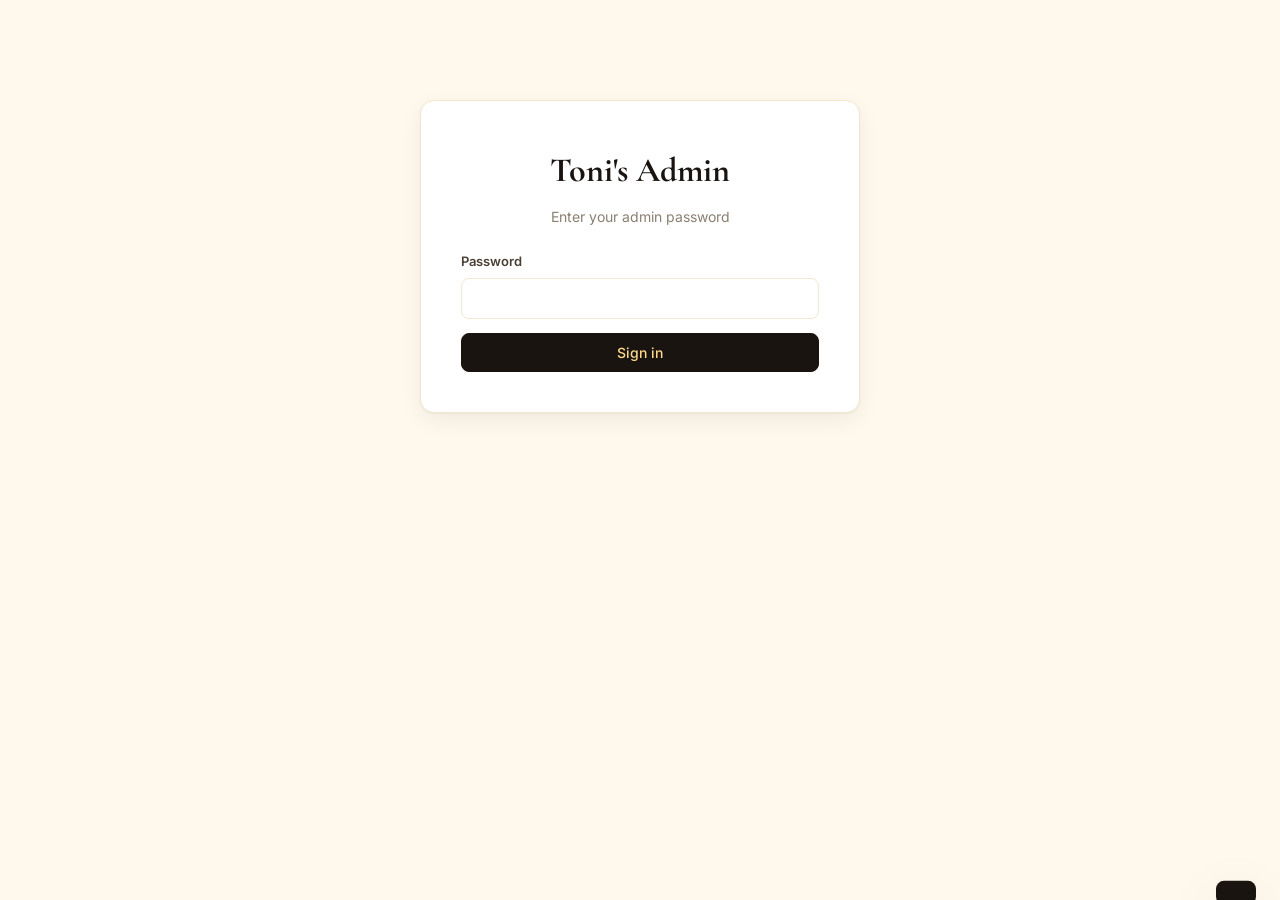
<file: admin.html>
<!DOCTYPE html>
<html lang="en">
<head>
<meta charset="UTF-8">
<meta name="viewport" content="width=device-width, initial-scale=1.0">
<title>Toni's Jeans & Tees · Admin</title>
<link rel="icon" type="image/png" sizes="32x32" href="images/favicon-32.png">
<link rel="apple-touch-icon" sizes="180x180" href="images/apple-touch-icon.png">
<meta name="theme-color" content="#1a1410">
<link rel="preconnect" href="https://fonts.googleapis.com">
<link href="https://fonts.googleapis.com/css2?family=Cormorant+Garamond:wght@500;600&family=Inter:wght@400;500;600;700&display=swap" rel="stylesheet">
<link rel="stylesheet" href="styles.css?v=c20260611">
<script src="https://www.google.com/recaptcha/enterprise.js?render=6LeDBFwpAAAAAJe8ux9-imrqZ2ueRsEtdiWoDDpX" async defer></script>
</head>
<body style="background:#fff8ec;">

<!-- LOGIN -->
<div id="loginScreen" class="login-wrap">
  <h1>Toni's Admin</h1>
  <p>Enter your admin password</p>
  <div class="field">
    <label>Password</label>
    <input id="loginPassword" type="password" autocomplete="current-password">
  </div>
  <button class="btn-admin primary" id="loginBtn" style="width:100%">Sign in</button>
  <p id="loginError" style="color:#b00020;font-size:13px;text-align:center;margin-top:12px;display:none;">Wrong password</p>
</div>

<!-- DASHBOARD -->
<div id="dashboard" class="admin-wrap" style="display:none;">

  <div class="admin-header">
    <h1>Toni's Jeans & Tees Admin</h1>
    <div class="admin-actions">
      <a class="btn-admin" href="index.html" target="_blank">View site →</a>
      <button class="btn-admin" id="changePasswordBtn" type="button">🔑 Change password</button>
      <button class="btn-admin danger" id="logoutBtn">Logout</button>
    </div>
  </div>

  <section class="ig-sync-banner" id="igSyncDash">
    <div class="ig-sync-banner-head">
      <div class="ig-sync-banner-icon" aria-hidden="true">
        <svg viewBox="0 0 24 24" width="28" height="28" fill="none" stroke="currentColor" stroke-width="2" stroke-linecap="round" stroke-linejoin="round">
          <rect x="2" y="2" width="20" height="20" rx="5" ry="5"></rect>
          <path d="M16 11.37A4 4 0 1 1 12.63 8 4 4 0 0 1 16 11.37z"></path>
          <line x1="17.5" y1="6.5" x2="17.51" y2="6.5"></line>
        </svg>
      </div>
      <div class="ig-sync-banner-text">
        <h2>⚡ Add new stock from Instagram</h2>
        <p>Pulls fresh posts from <strong>@tonis_jeans_and_tees</strong>. AI filters out non-product posts and suggests a name for each. You review and pick what goes live. Picks up exactly where the last sync stopped, never re-adds an item already in your catalog.</p>
      </div>
      <button class="ig-sync-cta" id="igSyncCheckBtn" type="button">
        <span>Check for new posts</span>
        <svg viewBox="0 0 24 24" width="18" height="18" fill="none" stroke="currentColor" stroke-width="2.5" stroke-linecap="round" stroke-linejoin="round" aria-hidden="true"><polyline points="23 4 23 10 17 10"></polyline><path d="M20.49 15a9 9 0 1 1-2.12-9.36L23 10"></path></svg>
      </button>
    </div>
    <div id="igSyncStatus" class="ig-sync-banner-status"></div>
    <div id="igSyncList" class="ig-sync-list"></div>
    <div class="admin-actions" id="igSyncCommitRow" style="display:none;margin-top:16px;">
      <button class="btn-admin primary" id="igSyncCommitBtn" type="button">Add selected pieces</button>
      <button class="btn-admin" id="igSyncCancelBtn" type="button">Cancel</button>
    </div>
  </section>

  <nav class="admin-nav" id="adminNav">
    <a href="#igSyncDash" class="admin-nav-cta">⚡ Add stock from IG</a>
    <a href="#posDash" class="admin-nav-pos">🛒 Sell in store</a>
    <a href="#addForm">+ Add manually</a>
    <a href="#salesDash">Sales</a>
    <a href="#invDash">Inventory</a>
    <a href="#broadcastDash">WhatsApp Marketing</a>
    <a href="#clientsDash" id="clientsNavLink">Clients <span class="admin-nav-count" id="navClientsCount"></span><span class="admin-nav-new" id="clientsNavNew">NEW</span></a>
    <a href="#owedDash" id="owedNavLink">Owed <span class="admin-nav-count" id="navOwedCount"></span><span class="admin-nav-new" id="owedNavNew">NEW</span></a>
    <a href="#insightsDash">Insights</a>
    <a href="#allItems">All items <span class="admin-nav-count" id="navItemCount"></span></a>
  </nav>

  <!-- ====== POS — SELL IN STORE (counter checkout + receipts) ====== -->
  <section class="dash" id="posDash">
    <h2 class="dash-title">🛒 Sell in store</h2>
    <p class="pos-sub">Record a sale you made in person. Stock updates and it lands in your Sales totals automatically. Tap <strong>M-Pesa</strong> just to note how you were paid.</p>
    <div id="posTodaySplit" class="pos-today"></div>
    <div class="pos-card">
      <div class="field">
        <label>Find the item</label>
        <input id="posItemSearch" type="search" placeholder="Search by name…" autocomplete="off">
        <div id="posItemResults" class="pos-results" style="display:none;"></div>
      </div>
      <div id="posChosen" class="pos-chosen" style="display:none;"></div>
      <div id="posSaleFields" style="display:none;">
        <div class="pos-row">
          <div class="field"><label>Size</label><select id="posSize"></select></div>
          <div class="field pos-qty"><label>Qty</label><input id="posQty" type="number" min="1" value="1"></div>
          <div class="field"><label>Selling price (Ksh) <small style="font-weight:400;color:#999;">pre-filled from the catalog — edit if the customer bargained</small></label><input id="posPrice" type="number" min="0"></div>
        </div>
        <div class="field">
          <label>Amount paid now (Ksh) <small style="font-weight:400;color:#999;">leave blank if paid in full</small></label>
          <div class="paid-row">
            <input id="posPaid" type="number" min="0" step="50" placeholder="Paid in full">
            <button type="button" class="btn-paid-none" id="posPaidNone">Not paid yet</button>
          </div>
          <p class="paid-hint" id="posPaidHint" style="display:none;"></p>
        </div>
        <div class="field">
          <label>Payment</label>
          <div class="pos-pay" id="posPay">
            <button type="button" class="pos-pay-btn" data-pay="cash">💵 Cash</button>
            <button type="button" class="pos-pay-btn active" data-pay="mpesa">📱 M-Pesa</button>
          </div>
        </div>
        <div class="field">
          <label>Customer details <small style="font-weight:400;color:#999;">optional, for a receipt and to save them to Clients</small></label>
          <div id="posCustomerFields" style="margin-top:4px;">
            <input id="posBuyerName" type="text" placeholder="Customer name (optional)">
            <input id="posBuyerPhone" type="tel" placeholder="Phone e.g. 0712345678 (optional)" style="margin-top:8px;">
          </div>
        </div>
        <div class="admin-actions">
          <button class="btn-admin primary" id="posRecordBtn" type="button">Record sale</button>
          <button class="btn-admin" id="posCancelBtn" type="button">Clear</button>
        </div>
      </div>
    </div>
    <div id="posReceiptPanel" class="pos-receipt-panel" style="display:none;">
      <div class="pos-done">✓ Sale recorded</div>
      <div id="posReceiptSummary" class="pos-receipt-summary"></div>
      <div class="admin-actions">
        <a id="posWaReceiptBtn" class="btn-admin primary" target="_blank" rel="noopener" style="display:none;">Send WhatsApp receipt</a>
        <button id="posPrintReceiptBtn" class="btn-admin" type="button">Print receipt</button>
        <button id="posNewSaleBtn" class="btn-admin" type="button">New sale</button>
      </div>
    </div>
  </section>

  <!-- ====== SALES DASHBOARD ====== -->
  <section class="dash" id="salesDash">
    <h2 class="dash-title">Sales Overview</h2>
    <div class="kpi-grid" id="kpiGrid"></div>
    <div class="dash-grid">
      <div class="dash-card">
        <h3>Top categories</h3>
        <div id="topCats" class="cat-bars"></div>
      </div>
      <div class="dash-card">
        <h3>Recent sales</h3>
        <div id="recentSales" class="recent-list"></div>
      </div>
    </div>
  </section>

  <section class="dash" id="invDash">
    <h2 class="dash-title">Inventory Overview</h2>
    <div class="inv-kpi-grid" id="invKpiGrid"></div>
    <p style="font-size:12.5px;color:var(--ink-faint);margin-top:10px;">Per-item stock and status live in <a href="#allItems" style="color:var(--gold-deep);font-weight:600;">All items</a> below.</p>
  </section>

  <section class="dash" id="broadcastDash">
    <details class="dash-collapse" id="broadcastCollapse">
    <summary class="dash-summary"><h2 class="dash-title">WhatsApp Marketing</h2></summary>
    <div style="background:#fff7e6;border:1px solid #f0d9a8;border-left:4px solid #d99a2b;border-radius:8px;padding:12px 14px;margin:0 0 16px;font-size:13px;line-height:1.55;color:#4a3528;">
      <strong style="display:block;color:#1c1208;margin-bottom:3px;">⏳ Why this sends one message at a time</strong>
      WhatsApp bans numbers that send lots of messages too fast. Going one buyer at a time, each with a personal message, is exactly what keeps your number safe. Take it steady, don't rush it, and never use bulk-blast apps. A calm pace protects your number and your business.
    </div>
    <p style="font-size:13.5px;color:var(--ink-soft);margin:-8px 0 16px;">Pick items, compose a message and send to past buyers. <strong>Manual mode for now</strong>. Clicks open WhatsApp Web pre-filled with the message and the buyer's number.</p>

    <div class="set-form" style="background:#fff;">
      <div class="field">
        <label>Subject of the broadcast</label>
        <input id="broadcastSubject" type="text" placeholder="e.g. New shirts just landed">
      </div>
      <div class="field">
        <label>Items to include in the message <small style="font-weight:400;color:#999;">(optional, search and tap to add)</small></label>
        <div id="broadcastSelectedItems" class="set-selected-items"></div>
        <input id="broadcastItemSearch" type="text" placeholder="Search items by name…" style="margin-top:8px;">
        <div id="broadcastItemPicker" class="set-item-picker"></div>
      </div>
      <div class="field">
        <label>Recipients <small style="font-weight:400;color:#999;">past buyers from your sales history; deselect anyone you don't want to message</small></label>
        <div class="broadcast-filter-row" style="display:flex;gap:8px;align-items:center;flex-wrap:wrap;margin:0 0 10px;">
          <span style="font-size:12px;color:#999;">Target buyers who bought:</span>
          <select id="broadcastFilterCat" class="sort-select" style="font-size:13px;padding:7px 30px 7px 12px;"></select>
          <select id="broadcastFilterSize" class="sort-select" style="font-size:13px;padding:7px 30px 7px 12px;"></select>
          <span id="broadcastFilterMatch" style="font-size:12px;color:var(--ink-faint);"></span>
        </div>
        <div id="broadcastRecipients" class="broadcast-recipients"></div>
      </div>
      <div class="field">
        <label>Message preview</label>
        <textarea id="broadcastPreview" readonly style="min-height:120px;background:var(--bg);font-family:inherit;"></textarea>
      </div>
      <div class="admin-actions">
        <button class="btn-admin gold" id="broadcastStartBtn">Start sending →</button>
        <button class="btn-admin" id="broadcastCopyBtn">Copy message only</button>
      </div>
      <p id="broadcastStatus" style="font-size:13px;color:var(--ink-soft);margin-top:10px;"></p>
      <div id="broadcastStepper" class="broadcast-stepper" style="display:none;margin-top:12px;"></div>
    </div>
    </details>
  </section>

  <section class="dash" id="clientsDash">
    <h2 class="dash-title">Clients</h2>
    <p style="font-size:13px;color:var(--ink-soft);margin:-8px 0 16px;">Everyone who's bought from you, with what they bought and how to reach them. Save a buyer's name and phone when you record a sale, and they'll appear here so you can message them when new stock lands.</p>
    <div class="inv-kpi-grid" id="clientsKpiGrid"></div>
    <div class="clients-controls">
      <input type="search" id="clientsSearch" placeholder="Search by name or phone…" autocomplete="off">
      <select id="clientsSort" class="sort-select">
        <option value="recent">Most recent</option>
        <option value="spend">Highest spend</option>
        <option value="purchases">Most purchases</option>
      </select>
      <button class="btn-admin primary" id="clientsAddBtn" type="button">+ Add client</button>
    </div>
    <div id="clientsList" class="clients-list"></div>
  </section>

  <!-- ====== MONEY OWED — customers buying on credit / pay later ====== -->
  <section class="dash" id="owedDash">
    <h2 class="dash-title">Money owed</h2>
    <p style="font-size:13px;color:var(--ink-soft);margin:-8px 0 16px;">Customers who took items but haven't paid in full yet. When you record a sale and they pay less than the price, the rest shows up here so you can keep track and chase it. Record a payment whenever they pay you something.</p>
    <div class="inv-kpi-grid" id="owedKpiGrid"></div>
    <div class="clients-controls">
      <input type="search" id="owedSearch" placeholder="Search by name or phone…" autocomplete="off">
    </div>
    <div id="owedList" class="clients-list"></div>
  </section>

  <section class="dash" id="insightsDash">
    <h2 class="dash-title">Insights <span class="insights-badge">Whole shop · all visitors</span></h2>
    <p class="insights-disclosure">
      What shoppers are doing on your store, added up across everyone who visits, on any phone or computer. The numbers update a few seconds after someone views an item, saves it, asks about it, or searches.
    </p>
    <div class="inv-kpi-grid" id="insightsKpiGrid"></div>
    <div class="dash-grid" style="margin-top:18px;">
      <div class="dash-card">
        <h3>Most viewed</h3>
        <div id="insightsTopViews" class="recent-list"></div>
      </div>
      <div class="dash-card">
        <h3>Most asked about</h3>
        <div id="insightsTopEnquiries" class="recent-list"></div>
      </div>
    </div>
    <div class="search-gaps" id="searchGapsCard">
      <h4>⭐ Searches with no results</h4>
      <p class="search-gaps-hint">What shoppers typed in the search bar that returned nothing. Strong signal for what to source next.</p>
      <div class="search-gaps-pills" id="searchGapsPills"></div>
    </div>
    <div class="insights-actions">
      <button class="btn-admin danger" id="insightsResetBtn">Reset insights</button>
    </div>
  </section>

  <div class="admin-form" id="addForm">
    <h2 id="formTitle">Add a new item</h2>
    <input type="hidden" id="editingId">

    <!-- ⚡ Instagram quick-add (preferred path) -->
    <div class="ig-quick-add" id="igQuickPanel">
      <label class="ig-quick-label">
        <span class="ig-bolt">⚡</span>
        <span>Paste an Instagram post URL <em>(fastest way to add)</em></span>
      </label>
      <p class="ig-quick-help">Auto-fills the image, extra images (carousels) and caption. Works on public IG posts.</p>
      <div class="ig-quick-row">
        <input id="igQuickInput" type="url" placeholder="https://www.instagram.com/p/...">
        <button class="btn-admin gold" id="igQuickBtn" type="button">Fetch from Instagram</button>
      </div>
      <p id="igQuickStatus" class="ig-quick-status"></p>
    </div>

    <details class="manual-entry" id="manualEntry">
    <summary class="manual-entry-divider" id="manualEntryDivider">
      <span class="me-row"><span class="me-pill"><svg class="me-plus" viewBox="0 0 24 24" width="15" height="15" fill="none" stroke="currentColor" stroke-width="2.4" stroke-linecap="round" aria-hidden="true"><line x1="12" y1="5" x2="12" y2="19"/><line x1="5" y1="12" x2="19" y2="12"/></svg>Add an item manually</span></span>
    </summary>

    <div class="field">
      <label>Main image</label>
      <input id="imageInput" type="file" accept="image/*">
      <div id="imagePreview" style="margin-top:10px;"></div>
      <p style="font-size:12px;color:#999;margin-top:6px;">Square crop recommended · ~1080×1080.</p>
    </div>

    <div class="field">
      <label>Additional images <small style="font-weight:400;color:#999;">optional, up to 8. Buyers swipe through them on the card.</small></label>
      <input id="extraImagesInput" type="file" accept="image/*" multiple>
      <div id="extraImagesPreview" class="extra-imgs-preview"></div>
    </div>

    <div class="field-row">
      <div class="field">
        <label>Item name</label>
        <input id="nameInput" type="text" placeholder="e.g. Slim Fit Denim Jeans" required>
      </div>
      <div class="field">
        <label>Category</label>
        <select id="categoryInput">
          <option value="">Select category</option>
          <option value="Jeans">Jeans</option>
          <option value="Tshirts">Tshirts</option>
          <option value="Polos">Polos</option>
          <option value="Shirts">Shirts</option>
          <option value="Long Sleeve Tees">Long Sleeve Tees</option>
          <option value="Sports Jerseys">Sports Jerseys</option>
          <option value="Jackets">Jackets</option>
          <option value="Khakis/Plaid Pants">Khakis/Plaid Pants</option>
          <option value="Shorts">Shorts</option>
          <option value="Caps">Caps</option>
          <option value="Other">Other</option>
          <option value="__new__">+ Add new category…</option>
        </select>
        <input id="categoryNewInput" type="text" placeholder="Type the new category name" style="display:none;margin-top:8px;" />
      </div>
    </div>

    <div class="field">
      <label>Description</label>
      <textarea id="descInput" placeholder="Tap 'Suggest' or write your own..."></textarea>
      <button class="btn-admin" id="aiBtn" type="button" style="margin-top:8px;">✨ Suggest description</button>
    </div>

    <div class="field-row">
      <div class="field">
        <label>Price (Ksh)</label>
        <input id="priceInput" type="number" min="0" step="50" placeholder="1500">
      </div>
      <div class="field">
        <label>Instagram post URL (optional)</label>
        <input id="reelInput" type="url" placeholder="https://www.instagram.com/p/...">
      </div>
    </div>

    <div class="field">
      <label>Buying price (Ksh) <small style="font-weight:400;color:#999;">(optional) — what you paid per unit. Never shown to buyers, just for your profit tracking.</small></label>
      <input id="costInput" type="number" min="0" step="50" placeholder="e.g. 800">
    </div>

    <div class="field">
      <label>Available sizes <small style="font-weight:400;color:#999;">thrift = one-of-one. Tick a size and leave qty as 1, unless you actually have multiples of the same piece.</small></label>

      <div class="stock-entry-group">
        <label class="group-label">One size / no sizing</label>
        <div class="stock-entry-row">
          <div class="stock-entry-item" style="align-items:flex-start;">
            <span class="size-lbl">Qty</span>
            <input type="number" min="0" step="1" data-size="One Size" class="stock-qty" style="width:120px;" placeholder="e.g. 5">
          </div>
        </div>
      </div>

      <div class="stock-entry-group">
        <label class="group-label">Standard</label>
        <div class="stock-entry-row" id="stockStandard">
          <div class="stock-entry-item"><span class="size-lbl">XS</span><input type="number" min="0" step="1" data-size="XS" class="stock-qty"></div>
          <div class="stock-entry-item"><span class="size-lbl">S</span><input type="number" min="0" step="1" data-size="S" class="stock-qty"></div>
          <div class="stock-entry-item"><span class="size-lbl">M</span><input type="number" min="0" step="1" data-size="M" class="stock-qty"></div>
          <div class="stock-entry-item"><span class="size-lbl">L</span><input type="number" min="0" step="1" data-size="L" class="stock-qty"></div>
          <div class="stock-entry-item"><span class="size-lbl">XL</span><input type="number" min="0" step="1" data-size="XL" class="stock-qty"></div>
          <div class="stock-entry-item"><span class="size-lbl">XXL</span><input type="number" min="0" step="1" data-size="XXL" class="stock-qty"></div>
          <div class="stock-entry-item"><span class="size-lbl">3XL</span><input type="number" min="0" step="1" data-size="3XL" class="stock-qty"></div>
        </div>
      </div>

      <div class="stock-entry-group" style="margin-top:10px;">
        <label class="group-label">Numeric (jeans waist)</label>
        <div class="stock-entry-row" id="stockNumeric">
          <div class="stock-entry-item"><span class="size-lbl">28</span><input type="number" min="0" step="1" data-size="28" class="stock-qty"></div>
          <div class="stock-entry-item"><span class="size-lbl">30</span><input type="number" min="0" step="1" data-size="30" class="stock-qty"></div>
          <div class="stock-entry-item"><span class="size-lbl">32</span><input type="number" min="0" step="1" data-size="32" class="stock-qty"></div>
          <div class="stock-entry-item"><span class="size-lbl">34</span><input type="number" min="0" step="1" data-size="34" class="stock-qty"></div>
          <div class="stock-entry-item"><span class="size-lbl">36</span><input type="number" min="0" step="1" data-size="36" class="stock-qty"></div>
          <div class="stock-entry-item"><span class="size-lbl">38</span><input type="number" min="0" step="1" data-size="38" class="stock-qty"></div>
          <div class="stock-entry-item"><span class="size-lbl">40</span><input type="number" min="0" step="1" data-size="40" class="stock-qty"></div>
        </div>
      </div>
    </div>

    <div class="admin-actions">
      <button class="btn-admin primary" id="saveBtn">Save item</button>
      <button class="btn-admin" id="cancelBtn" style="display:none;">Cancel edit</button>
    </div>
    </details>
  </div>

  <div class="section-divider" id="allItems">
    All items <span id="bagCount">0</span>
    <button class="btn-admin" style="margin-left:auto;font-size:12px;padding:6px 12px;" onclick="bulkSelectAll()">Select all</button>
  </div>
  <div class="admin-search-wrap">
    <span class="admin-search-icon" aria-hidden="true">
      <svg viewBox="0 0 24 24" width="18" height="18" fill="none" stroke="currentColor" stroke-width="2" stroke-linecap="round" stroke-linejoin="round"><circle cx="11" cy="11" r="7"></circle><line x1="21" y1="21" x2="16.65" y2="16.65"></line></svg>
    </span>
    <input id="adminSearch" type="search" placeholder="Search items by name or category…" autocomplete="off">
    <span class="admin-search-count" id="adminSearchCount"></span>
  </div>
  <div class="bulk-bar" id="bulkActions" style="display:none;">
    <span><strong id="bulkCount">0</strong> selected</span>
    <button class="btn-admin gold" onclick="bulkSell()">🛒 Sell to one customer →</button>
    <button class="btn-admin" onclick="bulkSetCategory()">Set category</button>
    <button class="btn-admin danger" onclick="bulkDelete()">Delete</button>
    <button class="btn-admin" onclick="bulkClear()">Clear</button>
  </div>
  <div class="admin-list" id="adminList"></div>


</div>

<div class="toast" id="toast"></div>

<!-- Printable POS receipt (hidden on screen, shown only when printing) -->
<div id="posReceiptPrint" aria-hidden="true"></div>

<!-- RECORD PAYMENT MODAL (pay down a customer's balance) -->
<div id="payDebtModal" class="modal" style="display:none;">
  <div class="modal-card">
    <h3>Record a payment</h3>
    <p class="sub"><strong id="payDebtName"></strong> owes <strong id="payDebtOwed"></strong>. Enter how much they've just paid you.</p>
    <div class="field">
      <label>Amount paid (Ksh)</label>
      <input id="payDebtAmount" type="number" min="0" step="50">
    </div>
    <div class="field">
      <label>Paid by</label>
      <div class="pos-pay" id="payDebtPay">
        <button type="button" class="pos-pay-btn" data-pay="cash">💵 Cash</button>
        <button type="button" class="pos-pay-btn active" data-pay="mpesa">📱 M-Pesa</button>
      </div>
    </div>
    <div class="admin-actions" style="margin-top:18px;">
      <button class="btn-admin gold" id="payDebtSaveBtn">Record payment</button>
      <button class="btn-admin" id="payDebtCancelBtn">Cancel</button>
    </div>
  </div>
</div>

<!-- BULK SELL MODAL — sell several items to one customer, details typed once -->
<div id="bulkSellModal" class="modal" style="display:none;">
  <div class="modal-card">
    <h3 id="bulkSellTitle">Sell items to one customer</h3>
    <p class="sub">All the selected items get marked sold to the same customer. Enter their details once. Each sells at qty 1 at its catalogue price — pick the size where there's more than one.</p>
    <div class="field">
      <label>Items in this sale <small style="font-weight:400;color:#999;">out-of-stock items are skipped</small></label>
      <div id="bulkSellRows" class="bulksell-rows"></div>
      <p id="bulkSellTotal" style="font-weight:700;margin-top:8px;"></p>
    </div>
    <div class="field">
      <label>Existing customer <small style="font-weight:400;color:#999;">search a saved customer, or just type a new one below</small></label>
      <input id="bulkSellCustSearch" type="search" placeholder="Search saved customers by name or phone…" autocomplete="off">
      <div id="bulkSellCustResults" class="client-item-results" style="display:none;"></div>
    </div>
    <div class="field"><label>Buyer name <small style="font-weight:400;color:#999;">optional</small></label><input id="bulkSellName" type="text" placeholder="e.g. Brian Kamau"></div>
    <div class="field"><label>Buyer phone <small style="font-weight:400;color:#999;">optional</small></label><input id="bulkSellPhone" type="tel" placeholder="254712345678"></div>
    <div class="field"><label>Notes <small style="font-weight:400;color:#999;">optional</small></label><input id="bulkSellNotes" type="text" placeholder="Delivery address, etc."></div>
    <div class="field">
      <label>Payment</label>
      <div class="pos-pay" id="bulkSellPay">
        <button type="button" class="pos-pay-btn" data-pay="cash">💵 Cash</button>
        <button type="button" class="pos-pay-btn active" data-pay="mpesa">📱 M-Pesa</button>
      </div>
    </div>
    <div class="field">
      <label>Amount paid now (Ksh) <small style="font-weight:400;color:#999;">for the whole lot — leave blank if paid in full</small></label>
      <div class="paid-row">
        <input id="bulkSellPaid" type="number" min="0" step="50" placeholder="Paid in full">
        <button type="button" class="btn-paid-none" id="bulkSellPaidNone">Not paid yet</button>
      </div>
      <p class="paid-hint" id="bulkSellPaidHint" style="display:none;"></p>
    </div>
    <div class="admin-actions" style="margin-top:18px;">
      <button class="btn-admin gold" id="bulkSellSaveBtn">Sell &amp; save buyer</button>
      <button class="btn-admin" id="bulkSellSkipBtn">Skip details — just sell</button>
      <button class="btn-admin" id="bulkSellCancelBtn">Cancel</button>
    </div>
  </div>
</div>

<!-- SALE MODAL -->
<div id="saleModal" class="modal" style="display:none;">
  <div class="modal-card">
    <h3 id="saleModalTitle">Record a sale</h3>
    <p class="sub">Marks this piece sold and optionally saves the buyer's details for future remarketing.</p>

    <div class="field">
      <label>Size sold</label>
      <select id="saleSizeInput"></select>
    </div>
    <div class="field-row">
      <div class="field">
        <label>Quantity</label>
        <input id="saleQtyInput" type="number" min="1" value="1">
      </div>
      <div class="field">
        <label>Selling price (Ksh) <small style="font-weight:400;color:#999;">pre-filled from the catalog — edit if the customer bargained</small></label>
        <input id="salePriceInput" type="number" min="0" step="50">
      </div>
    </div>

    <div class="field">
      <label>Amount paid now (Ksh) <small style="font-weight:400;color:#999;">leave blank if paid in full</small></label>
      <div class="paid-row">
        <input id="salePaidInput" type="number" min="0" step="50" placeholder="Paid in full">
        <button type="button" class="btn-paid-none" id="salePaidNone">Not paid yet</button>
      </div>
      <p class="paid-hint" id="salePaidHint" style="display:none;"></p>
    </div>

    <div class="field">
      <label>Payment</label>
      <div class="pos-pay" id="saleModalPay">
        <button type="button" class="pos-pay-btn" data-pay="cash">💵 Cash</button>
        <button type="button" class="pos-pay-btn active" data-pay="mpesa">📱 M-Pesa</button>
      </div>
    </div>

    <div class="field">
      <label>Buyer name <small style="font-weight:400;color:#999;">optional</small></label>
      <input id="buyerName" type="text" placeholder="e.g. Brian Kamau">
    </div>
    <div class="field">
      <label>Buyer phone <small style="font-weight:400;color:#999;">optional</small></label>
      <input id="buyerPhone" type="tel" placeholder="254712345678">
    </div>
    <div class="field">
      <label>Notes <small style="font-weight:400;color:#999;">optional</small></label>
      <input id="buyerNotes" type="text" placeholder="Pickup or delivery, payment method...">
    </div>

    <div class="admin-actions" style="margin-top:18px;">
      <button class="btn-admin gold" id="saleSaveBtn">Sell with buyer info</button>
      <button class="btn-admin" id="saleSkipBtn">Skip · just mark sold</button>
      <button class="btn-admin danger" id="saleCancelBtn">Cancel</button>
    </div>
  </div>
</div>

<!-- EDIT SALE MODAL -->
<div id="editSaleModal" class="modal" style="display:none;">
  <div class="modal-card">
    <h3 id="editSaleTitle">Edit sale</h3>
    <p class="sub">Adjust this sale. Stock is corrected automatically.</p>
    <div class="field-row">
      <div class="field">
        <label>Size</label>
        <input id="editSaleSize" type="text">
      </div>
      <div class="field">
        <label>Quantity</label>
        <input id="editSaleQty" type="number" min="1" value="1">
      </div>
    </div>
    <div class="field">
      <label>Sale price (Ksh)</label>
      <input id="editSalePrice" type="number" min="0" step="50">
    </div>
    <div class="field">
      <label>Buyer name <small style="font-weight:400;color:#999;">optional</small></label>
      <input id="editBuyerName" type="text">
    </div>
    <div class="field">
      <label>Buyer phone <small style="font-weight:400;color:#999;">optional</small></label>
      <input id="editBuyerPhone" type="tel">
    </div>
    <div class="field">
      <label>Notes <small style="font-weight:400;color:#999;">optional</small></label>
      <input id="editBuyerNotes" type="text">
    </div>
    <div class="admin-actions" style="margin-top:18px;">
      <button class="btn-admin gold" id="editSaleSaveBtn">Save changes</button>
      <button class="btn-admin danger" id="editSaleCancelBtn">Cancel</button>
    </div>
  </div>
</div>

<!-- CATEGORY MODAL (replaces native prompt() — suppressed in in-app webviews) -->
<div id="categoryModal" class="modal" style="display:none;">
  <div class="modal-card">
    <h3>Set category</h3>
    <p class="sub">Move the selected items to this category.</p>
    <div class="field">
      <label>Category</label>
      <select id="categoryModalSelect"></select>
    </div>
    <div class="field" id="categoryModalNewWrap" style="display:none;">
      <label>New category name</label>
      <input id="categoryModalNew" type="text" placeholder="e.g. Blazers">
    </div>
    <div class="admin-actions" style="margin-top:18px;">
      <button class="btn-admin gold" id="categoryModalOk">Apply</button>
      <button class="btn-admin" id="categoryModalCancel">Cancel</button>
    </div>
  </div>
</div>

<!-- CONFIRM MODAL (replaces native confirm() — suppressed in in-app webviews) -->
<div id="confirmModal" class="modal" style="display:none;">
  <div class="modal-card">
    <h3 id="confirmModalTitle">Are you sure?</h3>
    <p class="sub" id="confirmModalMsg"></p>
    <div class="admin-actions" style="margin-top:18px;">
      <button class="btn-admin danger" id="confirmModalOk">Delete</button>
      <button class="btn-admin" id="confirmModalCancel">Cancel</button>
    </div>
  </div>
</div>

<!-- ADD CLIENT MODAL -->
<div id="addClientModal" class="modal" style="display:none;">
  <div class="modal-card">
    <h3>Add a client</h3>
    <p class="sub">Save a contact — a DM enquiry, a walk-in, a referral. Optionally pick what they bought and it's recorded as a real sale.</p>
    <div class="field">
      <label>Name</label>
      <input id="addClientName" type="text" placeholder="e.g. Sarah Kamau">
    </div>
    <div class="field">
      <label>Phone <small style="font-weight:400;color:#999;">— include the leading 0 or 254</small></label>
      <input id="addClientPhone" type="tel" placeholder="0712345678">
    </div>
    <div class="field">
      <label>Item bought <small style="font-weight:400;color:#999;">— optional. Type to find an item; pick it to record a real sale (drops stock, counts in your Sales totals). Leave blank to just save the contact.</small></label>
      <input id="addClientItemSearch" type="search" placeholder="Start typing an item name…" autocomplete="off">
      <div id="addClientItemResults" class="client-item-results" style="display:none;"></div>
      <div id="addClientChosen" class="client-item-chosen" style="display:none;"></div>
    </div>
    <div id="addClientSaleFields" style="display:none;">
      <div class="field-row">
        <div class="field"><label>Size</label><select id="addClientSize"></select></div>
        <div class="field"><label>Qty</label><input id="addClientQty" type="number" min="1" value="1"></div>
        <div class="field"><label>Price (Ksh)</label><input id="addClientPrice" type="number" min="0" step="100"></div>
      </div>
    </div>
    <div class="field">
      <label>Note <small style="font-weight:400;color:#999;">optional</small></label>
      <input id="addClientNote" type="text" placeholder="e.g. asked about size 42 loafers">
    </div>
    <div class="admin-actions" style="margin-top:18px;">
      <button class="btn-admin primary" id="addClientSaveBtn">Save client</button>
      <button class="btn-admin danger" id="addClientCancelBtn">Cancel</button>
    </div>
  </div>
</div>

<!-- CHANGE PASSWORD MODAL -->
<div id="changePasswordModal" class="modal" style="display:none;">
  <div class="modal-card">
    <h3>Change your password</h3>
    <p class="sub">Pick a new password for signing in to this admin. Minimum 8 characters. The new one takes effect the next time you sign in.</p>
    <div class="field">
      <label>Current password</label>
      <input id="cpCurrent" type="password" autocomplete="current-password">
    </div>
    <div class="field">
      <label>New password <small style="font-weight:400;color:#999;">at least 8 characters</small></label>
      <input id="cpNew" type="password" autocomplete="new-password">
    </div>
    <div class="field">
      <label>Confirm new password</label>
      <input id="cpConfirm" type="password" autocomplete="new-password">
    </div>
    <p id="cpError" style="color:#b00020;font-size:13px;display:none;margin:8px 0 0;"></p>
    <div class="admin-actions" style="margin-top:18px;">
      <button class="btn-admin primary" id="cpSaveBtn">Change password</button>
      <button class="btn-admin" id="cpCancelBtn">Cancel</button>
    </div>
  </div>
</div>

<script src="admin.js?v=c20260611"></script>
</body>
</html>
</file>
<file: styles.css>
/* Toni's Jeans & Tees: vibrant orange & black */
:root {
  --bg: #fff8ec;
  --bg-card: #ffffff;
  --ink: #1a1410;
  --ink-soft: #4a3f35;
  --ink-faint: #8a7f72;
  --gold: #f5a623;
  --gold-deep: #d98f10;
  --gold-light: #ffd98a;
  --line: #f3e6cf;
  --shadow: 0 1px 2px rgba(13,13,13,0.04), 0 8px 24px rgba(13,13,13,0.06);
  --shadow-lg: 0 20px 60px rgba(13,13,13,0.12);
  --radius: 14px;
  --radius-sm: 8px;
  --serif: 'Cormorant Garamond', Georgia, serif;
  --sans: 'Inter', system-ui, -apple-system, sans-serif;
}

* { box-sizing: border-box; margin: 0; padding: 0; }

html { scroll-behavior: smooth; }

body {
  font-family: var(--sans);
  color: var(--ink);
  background: var(--bg);
  line-height: 1.55;
  -webkit-font-smoothing: antialiased;
}

a { color: inherit; text-decoration: none; }

img { max-width: 100%; display: block; }

.container { width: min(1200px, 92%); margin: 0 auto; }

/* ===== NAV ===== */
.nav {
  position: sticky;
  top: 0;
  background: rgba(13,13,13,0.92);
  backdrop-filter: blur(12px);
  -webkit-backdrop-filter: blur(12px);
  border-bottom: 1px solid rgba(201,169,97,0.18);
  z-index: 200;
}
.nav-inner {
  display: flex;
  align-items: center;
  justify-content: space-between;
  width: min(1200px, 92%);
  margin: 0 auto;
  padding: 14px 0;
}
.brand {
  display: flex;
  align-items: center;
  gap: 12px;
  color: #fff;
}
.brand-logo {
  width: 52px; height: 52px; border-radius: 10px;
  border: 1px solid rgba(201,169,97,0.3);
  object-fit: cover;
  background: #000;
}
.footer-brand .brand-logo { width: 60px; height: 60px; }
.brand-text {
  font-family: var(--serif);
  font-size: 22px;
  font-weight: 600;
  letter-spacing: 0.02em;
  color: var(--gold-light);
}
.nav-links {
  display: flex; gap: 32px; align-items: center;
}
.nav-links a {
  color: #f0e9d8;
  font-size: 14px;
  font-weight: 500;
  letter-spacing: 0.02em;
  transition: color 0.2s;
}
.nav-links a:hover { color: var(--gold); }
.nav-cta {
  background: var(--gold);
  color: #0d0d0d !important;
  padding: 10px 18px;
  border-radius: 999px;
  font-weight: 600;
}
.nav-cta:hover { background: var(--gold-light); color: #0d0d0d !important; }

.nav-toggle {
  display: none;
  background: none; border: none; cursor: pointer;
  width: 36px; height: 36px;
  flex-direction: column; justify-content: center; gap: 5px;
  z-index: 220;
}
.nav-toggle span {
  display: block;
  height: 2px; width: 24px;
  background: var(--gold-light);
  transition: 0.3s;
}

.nav-close { display: none; }
@media (max-width: 760px) {
  .nav-toggle { display: flex; }
  .nav-links {
    position: fixed;
    top: 0; left: 0;
    width: 100vw; height: 100vh;
    background: rgba(13,13,13,0.98);
    flex-direction: column;
    justify-content: center;
    align-items: center;
    gap: 28px;
    transform: translateY(-100vh);
    transition: transform 0.3s;
    z-index: 210;
    visibility: hidden;
  }
  .nav-links.open {
    transform: translateY(0);
    visibility: visible;
  }
  .nav-links a { font-size: 20px; }
  .nav-close {
    display: flex;
    position: absolute;
    top: 18px; right: 18px;
    width: 44px; height: 44px;
    background: transparent;
    border: 1px solid rgba(245,166,35,0.35);
    border-radius: 50%;
    color: var(--gold-light);
    font-size: 30px;
    line-height: 1;
    cursor: pointer;
    align-items: center;
    justify-content: center;
    transition: 0.2s;
    z-index: 2;
  }
  .nav-close:hover, .nav-close:focus { background: var(--gold); color: var(--ink); border-color: var(--gold); }
}

/* ===== HERO ===== */
.hero {
  background: linear-gradient(135deg, #0d0d0d 0%, #1a1410 50%, #0d0d0d 100%);
  color: #fff;
  text-align: center;
  padding: 100px 20px 110px;
  position: relative;
  overflow: hidden;
}
.hero::before {
  content: "";
  position: absolute;
  inset: 0;
  background:
    radial-gradient(circle at 20% 30%, rgba(201,169,97,0.15), transparent 50%),
    radial-gradient(circle at 80% 70%, rgba(201,169,97,0.10), transparent 50%);
  pointer-events: none;
}
.hero-inner { position: relative; max-width: 800px; margin: 0 auto; }
.hero-eyebrow {
  font-size: 12px;
  letter-spacing: 0.3em;
  text-transform: uppercase;
  color: var(--gold);
  margin-bottom: 24px;
}
.hero-title {
  font-family: var(--serif);
  font-size: clamp(48px, 8vw, 88px);
  font-weight: 500;
  line-height: 1;
  letter-spacing: -0.01em;
  margin-bottom: 24px;
}
.hero-title em {
  color: var(--gold);
  font-style: italic;
  font-weight: 400;
}
.hero-sub {
  font-size: 18px;
  color: #d8d2c4;
  max-width: 560px;
  margin: 0 auto 36px;
}
.hero-cta { display: flex; justify-content: center; gap: 14px; flex-wrap: wrap; }

.btn {
  display: inline-block;
  padding: 14px 28px;
  border-radius: 999px;
  font-weight: 600;
  font-size: 14px;
  letter-spacing: 0.02em;
  transition: all 0.2s;
  cursor: pointer;
  border: none;
  font-family: inherit;
}
.btn-primary {
  background: var(--gold);
  color: #0d0d0d;
}
.btn-primary:hover { background: var(--gold-light); transform: translateY(-1px); }
.btn-ghost {
  background: transparent;
  color: var(--gold-light);
  border: 1px solid rgba(201,169,97,0.5);
}
.btn-ghost:hover { background: rgba(201,169,97,0.1); border-color: var(--gold); }

/* ===== FILTERS ===== */
.filters {
  background: var(--bg);
  padding: 60px 0 24px;
}
.filters-bar {
  display: flex;
  justify-content: space-between;
  align-items: end;
  gap: 24px;
  flex-wrap: wrap;
  margin-bottom: 8px;
}
.section-title {
  font-family: var(--serif);
  font-size: clamp(36px, 5vw, 56px);
  font-weight: 500;
  letter-spacing: -0.01em;
  color: var(--ink);
}
.filter-pills { display: flex; gap: 8px; }
.pill {
  background: transparent;
  border: 1px solid var(--line);
  padding: 8px 18px;
  border-radius: 999px;
  font-size: 13px;
  font-weight: 500;
  cursor: pointer;
  transition: 0.2s;
  color: var(--ink-soft);
  font-family: inherit;
}
.pill:hover { border-color: var(--gold); color: var(--ink); }
.pill.active { background: var(--ink); border-color: var(--ink); color: var(--gold-light); }
.filter-meta { color: var(--ink-faint); font-size: 14px; }

/* ===== GALLERY ===== */
.gallery {
  display: grid;
  grid-template-columns: repeat(auto-fill, minmax(280px, 1fr));
  gap: 28px;
  padding: 16px 0 80px;
}
.card {
  background: var(--bg-card);
  border-radius: var(--radius);
  overflow: hidden;
  box-shadow: var(--shadow);
  transition: transform 0.25s, box-shadow 0.25s;
  display: flex;
  flex-direction: column;
}
.card:hover { transform: translateY(-4px); box-shadow: var(--shadow-lg); }

.card-img-wrap {
  position: relative;
  aspect-ratio: 4 / 5;
  overflow: hidden;
  cursor: zoom-in;
  background: #fff;
  display: flex;
  align-items: center;
  justify-content: center;
}
.card-img {
  width: 82%; height: 82%; object-fit: cover;
  border-radius: 12px;
  transition: transform 0.5s;
}
.card:hover .card-img { transform: scale(1.04); }

.card.sold .card-img { filter: grayscale(0.4) brightness(0.92); }

.badge-sold {
  position: absolute;
  top: 14px; left: 14px;
  background: #0d0d0d;
  color: var(--gold);
  font-size: 11px;
  letter-spacing: 0.2em;
  padding: 6px 12px;
  border-radius: 4px;
  font-weight: 700;
  text-transform: uppercase;
  border: 1px solid var(--gold);
}
.badge-low {
  position: absolute;
  top: 14px; left: 14px;
  background: #fff4e0;
  color: #a06000;
  border: 1px solid #f0c060;
  font-size: 10px;
  letter-spacing: 0.1em;
  padding: 4px 10px;
  border-radius: 4px;
  font-weight: 700;
  text-transform: uppercase;
}
.badge-cat {
  position: absolute;
  top: 14px; right: 14px;
  background: rgba(13,13,13,0.72);
  color: #fff;
  font-size: 10px;
  letter-spacing: 0.12em;
  padding: 4px 10px;
  border-radius: 4px;
  font-weight: 600;
  text-transform: uppercase;
}
.size-chips { display: flex; flex-wrap: wrap; gap: 5px; }
.size-chip {
  background: var(--surface);
  border: 1px solid var(--line);
  border-radius: 4px;
  font-size: 11px;
  font-weight: 600;
  padding: 3px 9px;
  color: var(--ink);
  letter-spacing: 0.04em;
}
.filter-pills--cats { flex-wrap: wrap; }
.filter-pills--sizes { flex-wrap: wrap; }
.pill--size { padding: 5px 12px !important; font-size: 13px !important; }

/* ===== Fade-in-up reveal (CATALOG-STANDARDS) ===== */
@media (prefers-reduced-motion: no-preference) {
  .fade-up { opacity: 0; transform: translateY(22px); transition: opacity 0.6s cubic-bezier(0.22,0.61,0.36,1), transform 0.6s cubic-bezier(0.22,0.61,0.36,1); }
  .fade-up.in-view { opacity: 1; transform: none; }
  .gallery .fade-up:nth-child(2) { transition-delay: 0.06s; }
  .gallery .fade-up:nth-child(3) { transition-delay: 0.12s; }
  .gallery .fade-up:nth-child(4) { transition-delay: 0.18s; }
  .gallery .fade-up:nth-child(5) { transition-delay: 0.24s; }
  .gallery .fade-up:nth-child(6) { transition-delay: 0.30s; }
  .gallery .fade-up:nth-child(7) { transition-delay: 0.36s; }
  .gallery .fade-up:nth-child(8) { transition-delay: 0.42s; }
  .gallery .fade-up:nth-child(9) { transition-delay: 0.48s; }
  .gallery .fade-up:nth-child(n+10) { transition-delay: 0.54s; }
}

/* ===== Search + Sort row ===== */
.search-sort-row { display: flex; gap: 10px; margin-top: 8px; align-items: stretch; flex-wrap: wrap; }
.search-wrap { flex: 1 1 240px; min-width: 200px; position: relative; display: flex; align-items: center; background: #fff; border: 1px solid var(--line); border-radius: 99px; padding: 4px 12px 4px 14px; transition: 0.15s; }
.search-wrap:focus-within { border-color: var(--gold); box-shadow: 0 0 0 4px rgba(245,166,35,0.18); }
.search-icon { color: var(--ink-faint); margin-right: 8px; flex-shrink: 0; }
.search-wrap input { flex: 1; border: none; outline: none; background: transparent; padding: 9px 0; font-family: inherit; font-size: 14px; color: var(--ink); min-width: 0; }
.search-wrap input::-webkit-search-cancel-button { -webkit-appearance: none; }
.search-clear { background: var(--ink); color: var(--gold-light); border: none; width: 22px; height: 22px; border-radius: 50%; font-size: 16px; line-height: 1; cursor: pointer; flex-shrink: 0; }
.sort-select { padding: 10px 36px 10px 14px; border: 1px solid var(--line); border-radius: 99px; background: #fff url("data:image/svg+xml;utf8,<svg xmlns='http://www.w3.org/2000/svg' width='10' height='6' viewBox='0 0 10 6'><path d='M0 0l5 6 5-6z' fill='%23666'/></svg>") no-repeat right 14px center; appearance: none; -webkit-appearance: none; font-family: inherit; font-size: 14px; color: var(--ink); cursor: pointer; }
.sort-select:focus { outline: none; border-color: var(--gold); box-shadow: 0 0 0 4px rgba(245,166,35,0.18); }

/* Category + size filter dropdowns (compact, replaces long pill rows) */
.filter-drop { flex: 0 1 auto; min-width: 0; }
.filter-select { width: 100%; max-width: 100%; }
@media (max-width: 600px) { .filter-drop { flex: 1 1 calc(50% - 5px); } }

/* Custom filter dropdown — page-controlled so the open list shows a scroll cue
   (a native <select> popup is OS-drawn and gives no hint that more sits below). */
.cdrop { position: relative; }
.cdrop-trigger { width: 100%; max-width: 100%; text-align: left; display: flex; align-items: center; }
.cdrop-current { overflow: hidden; text-overflow: ellipsis; white-space: nowrap; }
.cdrop.open .cdrop-trigger { border-color: var(--gold); }
/* Active (non-"All") filter — gold tint so a set filter reads as deliberate. */
.cdrop--active .cdrop-trigger {
  background-color: rgba(245, 166, 35, 0.14);
  border-color: var(--gold);
  color: var(--ink); font-weight: 600;
}
.cdrop-panel {
  position: absolute; top: calc(100% + 6px); left: 0; right: 0; z-index: 60;
  background: #fff; border: 1px solid var(--line); border-radius: 14px;
  box-shadow: 0 12px 30px rgba(26, 20, 16, 0.16);
  overflow: hidden;
}
.cdrop-panel[hidden] { display: none; }
.cdrop-scroll {
  max-height: 280px; overflow-y: auto; padding: 6px;
  scrollbar-width: thin; scrollbar-color: var(--gold) var(--line);
}
.cdrop-scroll::-webkit-scrollbar { width: 9px; }
.cdrop-scroll::-webkit-scrollbar-track { background: var(--line); border-radius: 4px; }
.cdrop-scroll::-webkit-scrollbar-thumb { background: var(--gold); border-radius: 4px; }
.cdrop-scroll::-webkit-scrollbar-thumb:hover { background: var(--gold-deep); }
.cdrop-group {
  font-size: 10.5px; font-weight: 700; letter-spacing: 0.12em; text-transform: uppercase;
  color: var(--ink-faint); padding: 8px 12px 4px;
}
.cdrop-opt {
  display: block; width: 100%; text-align: left;
  padding: 11px 14px; border: none; background: none; cursor: pointer;
  font-family: inherit; font-size: 14px; color: var(--ink); border-radius: 9px;
}
.cdrop-opt:hover { background: var(--line); }
.cdrop-opt.selected { background: var(--ink); color: var(--gold-light); font-weight: 600; }
/* "more below" cue — fade + chevron pinned to the panel's bottom edge, shown
   only while the list can still scroll down. */
.cdrop-morehint {
  position: absolute; left: 1px; right: 1px; bottom: 0; height: 38px;
  pointer-events: none; opacity: 0; transition: opacity 0.18s ease;
  background: linear-gradient(to bottom, rgba(255,255,255,0), #fff 78%);
  border-radius: 0 0 14px 14px;
}
.cdrop-morehint.show { opacity: 1; }
.cdrop-morehint::after {
  content: ''; position: absolute; left: 50%; bottom: 7px;
  width: 11px; height: 11px; margin-left: -5.5px;
  border-right: 2.5px solid var(--gold-deep); border-bottom: 2.5px solid var(--gold-deep);
  transform: rotate(45deg);
  animation: cdropBob 1.3s ease-in-out infinite;
}
@keyframes cdropBob { 0%, 100% { transform: translateY(0) rotate(45deg); } 50% { transform: translateY(3px) rotate(45deg); } }
@media (prefers-reduced-motion: reduce) { .cdrop-morehint::after { animation: none; } }


/* ===== NEW badge ===== */
.badge-new { position: absolute; top: 10px; left: 10px; background: linear-gradient(135deg, var(--gold), var(--gold-deep)); color: var(--ink); font-size: 10px; font-weight: 800; letter-spacing: 0.16em; padding: 4px 9px; border-radius: 4px; z-index: 2; box-shadow: 0 2px 6px rgba(217,143,16,0.4); }

/* ===== Heart / wishlist on card =====
   Pill shape (heart icon + fake-social-proof counter). Counter is a
   deterministic hash of item.id (7..20 base) plus 1 if visitor has wishlisted.
   Toggles red when "on". */
.heart-btn {
  position: absolute;
  top: 10px; right: 10px;
  display: inline-flex; align-items: center; gap: 6px;
  padding: 6px 10px 6px 9px;
  background: rgba(255,255,255,0.92);
  border: none;
  border-radius: 999px;
  cursor: pointer;
  color: var(--ink-soft);
  font-family: inherit;
  font-size: 12px;
  font-weight: 600;
  line-height: 1;
  transition: background 0.18s, color 0.18s, transform 0.18s;
  z-index: 2;
  backdrop-filter: blur(6px);
  -webkit-backdrop-filter: blur(6px);
}
.heart-btn:hover { background: #fff; color: var(--gold-deep); transform: translateY(-1px); }
.heart-btn .heart-count { font-variant-numeric: tabular-nums; }
.heart-btn.on { color: #fff; background: rgba(226,34,51,0.92); }
.heart-btn.on:hover { background: rgba(200,28,46,0.95); }
.heart-btn.on svg { fill: #fff; }
.heart-btn.pop { animation: heart-pop 0.35s cubic-bezier(0.22,0.61,0.36,1); }
@keyframes heart-pop {
  0% { transform: scale(1); }
  40% { transform: scale(1.22); }
  100% { transform: scale(1); }
}

/* ===== Nav wishlist button ===== */
.nav-wishlist { background: transparent; border: none; padding: 6px 10px; position: relative; color: inherit; cursor: pointer; display: inline-flex; align-items: center; }
.nav-wishlist:hover { color: var(--gold); }
.nav-wishlist-count { position: absolute; top: -2px; right: 0; background: var(--gold); color: var(--ink); font-size: 10px; font-weight: 700; min-width: 18px; height: 18px; border-radius: 99px; display: inline-flex; align-items: center; justify-content: center; padding: 0 5px; }

/* ===== Wishlist drawer ===== */
.drawer { position: fixed; inset: 0; z-index: 1100; pointer-events: none; }
.drawer.open { pointer-events: auto; }
.drawer-backdrop { position: absolute; inset: 0; background: rgba(0,0,0,0.45); opacity: 0; transition: opacity 0.25s; }
.drawer.open .drawer-backdrop { opacity: 1; }
.drawer-panel { position: absolute; top: 0; right: 0; bottom: 0; width: min(420px, 100vw); background: #fff; box-shadow: -10px 0 30px rgba(0,0,0,0.15); transform: translateX(100%); transition: transform 0.25s; display: flex; flex-direction: column; }
.drawer.open .drawer-panel { transform: translateX(0); }
.drawer-head { padding: 18px 22px; border-bottom: 1px solid var(--line); display: flex; align-items: center; justify-content: space-between; }
.drawer-head h3 { font-family: var(--serif); font-size: 22px; margin: 0; font-weight: 500; }
.drawer-close { background: transparent; border: none; font-size: 28px; line-height: 1; color: var(--ink); cursor: pointer; padding: 4px 8px; }
.drawer-body { flex: 1; overflow-y: auto; padding: 12px 18px; }
.drawer-empty { color: var(--ink-faint); font-size: 14px; padding: 24px 0; text-align: center; }
.drawer-foot { padding: 16px 18px; border-top: 1px solid var(--line); }
.drawer-foot .btn { width: 100%; }
/* Multi-item enquiry — teach the "pick several, ask together" flow */
.multi-enquire-hint {
  margin: 2px auto 18px; font-size: 13.5px; line-height: 1.5; color: var(--ink-soft);
  background: var(--surface, #f5f5f5); border: 1px solid var(--line, #e3e3e3);
  border-radius: 14px; padding: 10px 18px; text-align: center; max-width: 620px;
}
.multi-enquire-hint .meh-heart { color: var(--gold-deep); font-weight: 700; }
.wl-intro { margin: 0; padding: 12px 22px 2px; font-size: 13px; color: var(--ink-faint); }
.wishlist-row { display: grid; grid-template-columns: 64px 1fr 28px; gap: 10px; align-items: center; padding: 8px 0; border-bottom: 1px solid var(--line); }
.wishlist-row img { width: 64px; height: 64px; border-radius: 6px; object-fit: cover; }
.wishlist-row-name { font-weight: 600; font-size: 14px; }
.wishlist-row-meta { font-size: 12px; color: var(--gold-deep); margin-top: 2px; }
.wishlist-remove { background: transparent; border: none; font-size: 22px; color: var(--ink-faint); cursor: pointer; }
.wishlist-remove:hover { color: #b00020; }

/* ===== Price on request ===== */
.card-price-onreq { color: var(--ink-soft) !important; }
.card-price-onreq small { font-style: italic; font-size: 13px; font-weight: 500; }

.shop-card {
  margin-top: 16px;
  padding: 14px 16px;
  border-left: 3px solid var(--gold);
  background: rgba(245,166,35,0.06);
  border-radius: 6px;
  line-height: 1.55;
  font-size: 15px;
}
.shop-card a { color: var(--gold-deep); font-weight: 600; }

/* Brand-coloured scrollbar */
html { scrollbar-color: var(--gold) var(--bg); scrollbar-width: thin; }
::-webkit-scrollbar { width: 12px; height: 12px; }
::-webkit-scrollbar-track { background: var(--bg); }
::-webkit-scrollbar-thumb { background: var(--gold); border-radius: 99px; border: 3px solid var(--bg); }
::-webkit-scrollbar-thumb:hover { background: var(--gold-deep); }
::-webkit-scrollbar-corner { background: var(--bg); }
.shop-map { margin-top: 14px; }
.shop-map iframe { box-shadow: var(--shadow); }
/* Wide map — full container width below the About/How-to-buy grid. */
.map-wrap { margin-top: 44px; }
.map-wrap iframe { display: block; width: 100%; border-radius: 14px; box-shadow: var(--shadow); }
.map-link { display: inline-block; margin-top: 10px; font-size: 13px; font-weight: 600; color: var(--gold-deep); }
.map-link:hover { color: var(--ink); }
.footer-shop { font-size: 13px; color: var(--ink-soft); }

.pager-wrap {
  display: flex;
  justify-content: center;
  align-items: center;
  flex-wrap: wrap;
  gap: 6px;
  padding: 36px 16px 20px;
}
.pager-btn {
  min-width: 40px;
  height: 40px;
  padding: 0 12px;
  border: 1px solid var(--line);
  background: #fff;
  color: var(--ink);
  border-radius: 8px;
  font-family: inherit;
  font-size: 14px;
  font-weight: 600;
  cursor: pointer;
  transition: 0.15s;
  display: inline-flex;
  align-items: center;
  justify-content: center;
}
.pager-btn:hover:not(.disabled):not(.active):not(.ellipsis) {
  background: var(--gold-light);
  border-color: var(--gold);
  color: var(--ink);
}
.pager-btn.active {
  background: var(--ink);
  color: var(--gold-light);
  border-color: var(--ink);
  cursor: default;
}
.pager-btn.disabled { opacity: 0.4; cursor: not-allowed; }
.pager-btn.ellipsis { border: none; background: transparent; cursor: default; }

.card-body { padding: 18px 20px 20px; flex: 1; display: flex; flex-direction: column; gap: 10px; }
.card-title {
  font-family: var(--serif);
  font-size: 20px;
  font-weight: 600;
  color: var(--ink);
  line-height: 1.2;
}
.card-desc {
  font-size: 13.5px;
  color: var(--ink-soft);
  line-height: 1.5;
  flex: 1;
}
.card-price-row {
  display: flex;
  align-items: center;
  justify-content: space-between;
  margin-top: 4px;
}
.card-price {
  font-family: var(--serif);
  font-size: 22px;
  font-weight: 600;
  color: var(--ink);
}
.card-price small { font-size: 12px; color: var(--ink-faint); font-weight: 400; font-family: var(--sans); }

.card-actions {
  display: flex;
  gap: 8px;
  margin-top: 14px;
  border-top: 1px solid var(--line);
  padding-top: 14px;
}
.btn-card {
  flex: 1;
  text-align: center;
  padding: 11px 12px;
  border-radius: var(--radius-sm);
  font-size: 13px;
  font-weight: 600;
  cursor: pointer;
  border: 1px solid var(--line);
  background: transparent;
  color: var(--ink);
  font-family: inherit;
  transition: 0.2s;
}
.btn-card:hover:not(:disabled) { background: var(--ink); color: var(--gold-light); border-color: var(--ink); }
.btn-card.primary {
  background: var(--ink); color: var(--gold-light); border-color: var(--ink);
}
.btn-card.primary:hover:not(:disabled) { background: var(--gold); color: var(--ink); border-color: var(--gold); }
.btn-card:disabled { opacity: 0.5; cursor: not-allowed; }
.btn-card .wa-icon { vertical-align: -3px; margin-right: 6px; }

/* ===== INFO ===== */
.info {
  background: #ffffff;
  padding: 80px 0;
  border-top: 1px solid var(--line);
}
.info-grid {
  display: grid;
  grid-template-columns: 1fr 1fr;
  gap: 60px;
}
.info h2 {
  font-family: var(--serif);
  font-size: 36px;
  font-weight: 500;
  margin-bottom: 18px;
}
.info p { color: var(--ink-soft); margin-bottom: 14px; }
.steps { list-style: none; counter-reset: step; }
.steps li {
  counter-increment: step;
  padding: 14px 0 14px 50px;
  position: relative;
  border-bottom: 1px solid var(--line);
  color: var(--ink-soft);
}
.steps li::before {
  content: counter(step);
  position: absolute; left: 0; top: 14px;
  width: 32px; height: 32px;
  border-radius: 50%;
  background: var(--ink); color: var(--gold);
  display: flex; align-items: center; justify-content: center;
  font-family: var(--serif); font-weight: 600;
}
.steps li:last-child { border-bottom: none; }
.steps strong { color: var(--ink); }
@media (max-width: 760px) { .info-grid { grid-template-columns: 1fr; gap: 40px; } }

/* ===== FOOTER ===== */
.footer {
  background: linear-gradient(180deg, var(--ink) 0%, #0d0a07 100%);
  color: #d8d2c4;
  padding: 64px 0 28px;
  position: relative;
}
.footer::before {
  content: '';
  position: absolute;
  top: 0; left: 0; right: 0;
  height: 3px;
  background: linear-gradient(90deg, transparent, var(--gold) 50%, transparent);
  opacity: 0.5;
}
.footer-grid {
  display: grid;
  grid-template-columns: 1.6fr 1fr 1fr 1.2fr;
  gap: 44px;
  padding-bottom: 40px;
}
.footer-col--brand .footer-brand {
  display: flex; align-items: center; gap: 14px;
  margin-bottom: 16px;
}
.footer-brand .brand-logo {
  width: 56px; height: 56px;
  border-radius: 50%;
  border: 2px solid var(--gold);
  padding: 2px;
  background: #fff;
}
.footer-name {
  color: var(--gold-light);
  font-family: var(--serif);
  font-size: 22px;
  font-weight: 600;
  margin: 0;
  line-height: 1.1;
}
.footer-tagline {
  color: var(--gold);
  font-size: 12px;
  letter-spacing: 0.18em;
  text-transform: uppercase;
  margin: 4px 0 0;
}
.footer-blurb {
  font-size: 13px;
  line-height: 1.6;
  color: rgba(216,210,196,0.75);
  margin: 0 0 18px;
  max-width: 320px;
}
.footer-payment { display: flex; align-items: center; gap: 8px; flex-wrap: wrap; }
.footer-paylabel { font-size: 11px; color: rgba(216,210,196,0.55); letter-spacing: 0.08em; text-transform: uppercase; }
.footer-pay-pill {
  display: inline-block;
  background: rgba(245,166,35,0.12);
  border: 1px solid rgba(245,166,35,0.35);
  color: var(--gold-light);
  font-size: 11px; font-weight: 600;
  padding: 3px 10px;
  border-radius: 99px;
}

.footer-head {
  color: var(--gold);
  font-size: 11px;
  font-weight: 700;
  letter-spacing: 0.18em;
  text-transform: uppercase;
  margin: 0 0 16px;
}
.footer-address {
  font-style: normal;
  font-size: 14px;
  line-height: 1.7;
  color: rgba(216,210,196,0.9);
  margin: 0 0 14px;
}
.footer-action {
  display: inline-flex; align-items: center; gap: 6px;
  font-size: 13px;
  color: var(--gold);
  font-weight: 600;
  transition: color 0.2s;
}
.footer-action:hover { color: var(--gold-light); }

.footer-list { list-style: none; padding: 0; margin: 0; display: flex; flex-direction: column; gap: 10px; }
.footer-list a {
  font-size: 14px;
  color: rgba(216,210,196,0.9);
  transition: color 0.2s, padding-left 0.2s;
  position: relative;
}
.footer-list a::before {
  content: '›';
  margin-right: 8px;
  color: var(--gold);
  opacity: 0; transition: opacity 0.2s, margin-right 0.2s;
}
.footer-list a:hover { color: var(--gold-light); }
.footer-list a:hover::before { opacity: 1; }

.footer-social {
  display: flex; align-items: center; gap: 12px;
  padding: 10px 0;
  font-size: 13px;
  color: rgba(216,210,196,0.85);
  line-height: 1.4;
}
.footer-social + .footer-social { border-top: 1px solid rgba(245,166,35,0.12); margin-top: 4px; }
.footer-social-icon {
  width: 36px; height: 36px;
  padding: 8px;
  background: rgba(245,166,35,0.12);
  border-radius: 50%;
  color: var(--gold);
  flex-shrink: 0;
  transition: 0.2s;
}
.footer-social:hover { color: var(--gold-light); }
.footer-social:hover .footer-social-icon { background: var(--gold); color: var(--ink); }
.footer-social strong { color: var(--gold-light); font-weight: 600; font-size: 13px; }

.footer-bottom {
  border-top: 1px solid rgba(245,166,35,0.12);
  padding-top: 22px;
  display: flex;
  justify-content: space-between;
  align-items: center;
  flex-wrap: wrap;
  gap: 8px;
  font-size: 12px;
  color: rgba(216,210,196,0.55);
}
.footer-bottom p { margin: 0; }
.footer-credit { color: var(--gold); transition: color 0.2s; font-weight: 500; }
.footer-credit:hover { color: var(--gold-light); }

@media (max-width: 900px) {
  .footer-grid { grid-template-columns: 1fr 1fr; gap: 36px; }
  .footer-col--brand { grid-column: 1 / -1; }
}
@media (max-width: 540px) {
  .footer { padding: 48px 0 24px; }
  .footer-grid { grid-template-columns: 1fr; gap: 32px; padding-bottom: 28px; }
  .footer-bottom { flex-direction: column; align-items: flex-start; }
  .footer-name { font-size: 20px; }
}

/* ===== LIGHTBOX ===== */
.lightbox {
  position: fixed;
  inset: 0;
  background: rgba(13,13,13,0.96);
  display: none;
  align-items: center;
  justify-content: center;
  z-index: 500;
  padding: 24px;
  flex-direction: column;
  gap: 16px;
}
.lightbox.open { display: flex; animation: fadeIn 0.2s; }
@keyframes fadeIn { from { opacity: 0; } to { opacity: 1; } }
.lightbox-img {
  max-width: min(900px, 100%);
  max-height: 78vh;
  border-radius: 12px;
  box-shadow: 0 20px 80px rgba(0,0,0,0.6);
}
.lightbox-caption {
  color: var(--gold-light);
  font-family: var(--serif);
  font-size: 18px;
  text-align: center;
  max-width: 600px;
}
.lightbox-close {
  position: absolute;
  top: 20px; right: 24px;
  background: rgba(255,255,255,0.06);
  border: 1px solid rgba(201,169,97,0.4);
  color: var(--gold-light);
  width: 44px; height: 44px;
  border-radius: 50%;
  font-size: 24px;
  cursor: pointer;
  transition: 0.2s;
  line-height: 1;
}
.lightbox-close:hover { background: var(--gold); color: var(--ink); }

/* ===== ADMIN ===== */
.admin-wrap { max-width: 1140px; margin: 0 auto; padding: 40px 24px 80px; }
.admin-header { display: flex; justify-content: space-between; align-items: center; margin-bottom: 30px; flex-wrap: wrap; gap: 16px; }
.admin-header h1 { font-family: var(--serif); font-size: 36px; font-weight: 500; }
.admin-actions { display: flex; gap: 10px; flex-wrap: wrap; }
.btn-admin { padding: 10px 18px; border-radius: 8px; border: 1px solid var(--line); background: #fff; cursor: pointer; font-family: inherit; font-weight: 500; font-size: 14px; transition: 0.2s; }
.btn-admin:hover { background: var(--ink); color: var(--gold-light); border-color: var(--ink); }
.btn-admin.primary { background: var(--ink); color: var(--gold-light); border-color: var(--ink); }
.btn-admin.primary:hover { background: var(--gold); color: var(--ink); border-color: var(--gold); }
.btn-admin.danger { color: #b00020; border-color: #f3c5cc; }
.btn-admin.danger:hover { background: #b00020; color: #fff; border-color: #b00020; }
.btn-admin.gold { background: var(--gold); color: var(--ink); border-color: var(--gold); font-weight: 700; }
.btn-admin.gold:hover { background: var(--gold-deep); color: #fff; border-color: var(--gold-deep); }

/* Sticky admin sub-nav */
.admin-nav {
  position: sticky; top: 0; z-index: 50;
  background: var(--bg);
  margin: 0 -24px 24px;
  padding: 12px 24px;
  border-bottom: 1px solid var(--line);
  display: flex; gap: 8px; align-items: center; flex-wrap: wrap;
  scrollbar-width: thin;
}
.admin-nav a {
  display: inline-flex; align-items: center; gap: 6px;
  padding: 8px 14px; border-radius: 999px;
  font-size: 13.5px; font-weight: 600; color: var(--ink-soft);
  border: 1px solid var(--line); background: #fff;
  transition: 0.15s; white-space: nowrap; text-decoration: none;
}
.admin-nav a:hover { background: var(--ink); color: var(--gold-light); border-color: var(--ink); }
.admin-nav a.admin-nav-cta { background: var(--gold); color: var(--ink); border-color: var(--gold); font-weight: 700; }
.admin-nav a.admin-nav-cta:hover { background: var(--gold-deep); color: #fff; border-color: var(--gold-deep); }
.admin-nav-count {
  display: inline-block; background: var(--line); color: var(--ink-soft);
  font-size: 11px; font-weight: 700; padding: 1px 7px; border-radius: 99px; margin-left: 2px;
}
.admin-nav a:hover .admin-nav-count { background: rgba(255,255,255,0.15); color: var(--gold-light); }
/* Scrollspy — the section you're currently viewing */
.admin-nav a.active { background: var(--ink); color: var(--gold-light); border-color: var(--ink); }
.admin-nav a.active .admin-nav-count { background: rgba(255,255,255,0.15); color: var(--gold-light); }
.admin-nav a.admin-nav-cta.active { background: var(--gold-deep); color: #fff; border-color: var(--gold-deep); }

html { scroll-behavior: smooth; }
#addForm, #salesDash, #invDash, #broadcastDash, #allItems { scroll-margin-top: 80px; }

/* Sales dashboard */
.dash { background: #fff; border: 1px solid var(--line); border-radius: 14px; padding: 24px; margin-bottom: 24px; }
.dash-title { font-family: var(--serif); font-size: 26px; font-weight: 500; margin: 0 0 18px; color: var(--ink); }
.kpi-grid { display: grid; grid-template-columns: repeat(auto-fit, minmax(180px, 1fr)); gap: 14px; margin-bottom: 24px; }
.kpi-card { background: linear-gradient(135deg, var(--ink), #2a2018); color: var(--gold-light); border-radius: 12px; padding: 18px 20px; }
.kpi-card:nth-child(2) { background: linear-gradient(135deg, var(--gold-deep), var(--gold)); color: var(--ink); }
.kpi-card:nth-child(3) { background: linear-gradient(135deg, #2a2018, var(--ink)); }
.kpi-card:nth-child(4) { background: var(--bg); color: var(--ink); border: 1px solid var(--line); }
.kpi-label { font-size: 11px; letter-spacing: 0.14em; text-transform: uppercase; opacity: 0.75; margin-bottom: 8px; }
.kpi-count { font-family: var(--serif); font-size: 36px; font-weight: 600; line-height: 1.1; }
.kpi-unit { font-size: 14px; opacity: 0.7; font-family: inherit; font-weight: 400; }
.kpi-revenue { font-size: 13px; margin-top: 6px; opacity: 0.85; font-weight: 500; }
.dash-grid { display: grid; grid-template-columns: 1fr 1fr; gap: 18px; }
.dash-card { border: 1px solid var(--line); border-radius: 10px; padding: 18px; }
.dash-card h3 { font-family: var(--serif); font-size: 18px; margin: 0 0 14px; color: var(--ink); font-weight: 600; }
.cat-bars { display: flex; flex-direction: column; gap: 10px; }
.cat-bar-row { display: flex; justify-content: space-between; font-size: 13px; margin-bottom: 4px; }
.cat-bar-name { font-weight: 600; color: var(--ink); }
.cat-bar-meta { color: var(--ink-soft); font-size: 12px; }
.cat-bar-track { background: var(--line); border-radius: 99px; height: 6px; overflow: hidden; }
.cat-bar-fill { background: var(--gold); height: 100%; transition: width 0.4s; }
.recent-list { display: flex; flex-direction: column; gap: 10px; max-height: 420px; overflow-y: auto; padding-right: 4px; scrollbar-width: thin; scrollbar-color: var(--gold) var(--bg); }
.recent-list::-webkit-scrollbar { width: 8px; }
.recent-list::-webkit-scrollbar-track { background: var(--bg); border-radius: 4px; }
.recent-list::-webkit-scrollbar-thumb { background: var(--gold); border-radius: 4px; }
.recent-row { display: flex; gap: 10px; align-items: center; justify-content: space-between; }
.recent-main { display: flex; gap: 10px; align-items: center; min-width: 0; }
.recent-actions { display: flex; gap: 6px; flex-shrink: 0; }
.recent-actions button { padding: 5px 10px; font-size: 12px; border-radius: 6px; border: 1px solid var(--line); background: #fff; cursor: pointer; font-family: inherit; }
.recent-actions button:hover { background: var(--ink); color: var(--gold-light); border-color: var(--ink); }
.recent-actions button.danger { color: #b00020; border-color: #f3c5cc; }
.recent-actions button.danger:hover { background: #b00020; color: #fff; border-color: #b00020; }
.recent-row img { width: 44px; height: 44px; border-radius: 6px; object-fit: cover; flex-shrink: 0; }
.recent-name { font-size: 13px; font-weight: 600; color: var(--ink); line-height: 1.3; }
.recent-meta { font-size: 12px; color: var(--ink-soft); margin-top: 2px; }
@media (max-width: 700px) { .dash-grid { grid-template-columns: 1fr; } }

/* Inventory dashboard */
.inv-kpi-grid { display: grid; grid-template-columns: repeat(auto-fit, minmax(160px, 1fr)); gap: 14px; margin-bottom: 20px; }
.inv-kpi { border: 1px solid var(--line); border-radius: 12px; padding: 16px 18px; background: #fff; }
.inv-kpi.warn { border-color: #f0a030; background: #fffbf0; }
.inv-kpi.danger { border-color: #e05050; background: #fff5f5; }
.inv-kpi.success { border-color: #50a070; background: #f0fff6; }
.inv-kpi-label { font-size: 11px; letter-spacing: 0.12em; text-transform: uppercase; color: var(--ink-faint); margin-bottom: 6px; }
.inv-kpi-val { font-family: var(--serif); font-size: 30px; font-weight: 600; color: var(--ink); line-height: 1; }
.inv-kpi-sub { font-size: 12px; color: var(--ink-faint); margin-top: 4px; }
.inv-filter-bar { display: flex; gap: 8px; margin: 8px 0 14px; flex-wrap: wrap; }
.inv-filter-bar .pill { font-weight: 600; }
.inv-table-wrap { overflow-x: auto; -webkit-overflow-scrolling: touch; }
.inv-table { width: 100%; border-collapse: collapse; font-size: 13px; min-width: 720px; }
.inv-table th { text-align: left; font-size: 11px; letter-spacing: 0.1em; text-transform: uppercase; color: var(--ink-faint); padding: 8px 12px; border-bottom: 2px solid var(--line); background: var(--bg); }
.inv-table td { padding: 10px 12px; border-bottom: 1px solid var(--line); vertical-align: middle; }
.inv-table tr:last-child td { border-bottom: none; }
.inv-table tr:hover td { background: var(--bg); }
.inv-table .item-img { width: 38px; height: 38px; border-radius: 6px; object-fit: cover; }
.stock-pill { display: inline-flex; align-items: center; gap: 4px; padding: 2px 8px; border-radius: 99px; font-size: 11px; font-weight: 700; }
.stock-pill.ok { background: #e8f8ef; color: #1a7a40; }
.stock-pill.low { background: #fff4e0; color: #a06000; }
.stock-pill.zero { background: #ffeaea; color: #b00020; }
.stock-cells { display: flex; flex-wrap: wrap; gap: 4px; }
.stock-cell { padding: 2px 7px; border-radius: 4px; font-size: 11px; font-weight: 600; border: 1px solid var(--line); }
.stock-cell.ok { border-color: #b0d8c0; color: #1a7a40; background: #f0faf4; }
.stock-cell.low { border-color: #f0c060; color: #a06000; background: #fffbf0; }
.stock-cell.zero { border-color: #f0b0b0; color: #b00020; background: #fff5f5; }
.restock-btn { padding: 4px 10px; font-size: 11px; border: 1px solid var(--line); border-radius: 6px; cursor: pointer; background: #fff; font-family: inherit; transition: 0.15s; }
.restock-btn:hover { background: var(--ink); color: #fff; border-color: var(--ink); }

/* Form */
.admin-form { background: #fff; border: 1px solid var(--line); border-radius: 14px; padding: 24px; margin-bottom: 24px; }
.admin-form h2 { font-family: var(--serif); font-size: 24px; margin-bottom: 18px; }

/* IG quick-add panel — preferred path, sits at top of form */
.ig-quick-add {
  background: linear-gradient(135deg, var(--gold-light), #ffd98a 60%, var(--gold));
  border: 2px solid var(--gold-deep);
  border-radius: 12px;
  padding: 18px 20px 16px;
  margin-bottom: 18px;
  box-shadow: 0 4px 14px rgba(245,166,35,0.18);
  position: relative;
}
.ig-quick-add::before {
  content: 'RECOMMENDED';
  position: absolute;
  top: -10px; left: 16px;
  background: var(--ink);
  color: var(--gold-light);
  font-size: 10px;
  font-weight: 700;
  letter-spacing: 0.16em;
  padding: 3px 10px;
  border-radius: 99px;
}
.ig-quick-label {
  display: flex; align-items: center; gap: 8px;
  font-family: var(--serif);
  font-size: 19px;
  font-weight: 600;
  color: var(--ink);
  margin-bottom: 4px;
}
.ig-quick-label em { font-style: normal; font-family: var(--sans); font-size: 13px; font-weight: 500; color: var(--ink-soft); margin-left: 4px; }
.ig-bolt {
  display: inline-flex; align-items: center; justify-content: center;
  width: 30px; height: 30px;
  background: var(--ink);
  color: var(--gold);
  border-radius: 50%;
  font-size: 16px;
  flex-shrink: 0;
}
.ig-quick-help {
  font-size: 13px;
  color: var(--ink-soft);
  margin: 4px 0 12px;
}
.ig-quick-row {
  display: flex; gap: 8px; flex-wrap: wrap;
}
.ig-quick-row input[type="url"] {
  flex: 1 1 200px;
  min-width: 0;
  padding: 12px 14px;
  border: 1px solid var(--ink);
  border-radius: 8px;
  font-family: inherit;
  font-size: 14px;
  background: #fff;
  color: var(--ink);
}
.ig-quick-row input[type="url"]:focus { outline: none; border-color: var(--gold-deep); box-shadow: 0 0 0 3px rgba(217,143,16,0.2); }
.ig-quick-row .btn-admin { flex-shrink: 0; padding: 12px 18px; white-space: nowrap; }
@media (max-width: 540px) {
  .ig-quick-row .btn-admin { width: 100%; }
}
.ig-quick-status { font-size: 13px; margin: 10px 0 0; min-height: 18px; font-weight: 500; }
.ig-quick-status.ok { color: #1a7a40; }
.ig-quick-status.err { color: #b00020; }

.manual-divider {
  display: flex; align-items: center; gap: 12px;
  margin: 18px 0 18px;
  font-size: 12px; letter-spacing: 0.12em; text-transform: uppercase;
  color: var(--ink-faint);
}
.manual-divider::before, .manual-divider::after {
  content: ''; flex: 1; height: 1px; background: var(--line);
}
.field { margin-bottom: 14px; }
.field label { display: block; font-size: 13px; font-weight: 600; color: var(--ink-soft); margin-bottom: 6px; }
.field input[type="text"], .field input[type="number"], .field input[type="url"], .field input[type="tel"], .field input[type="password"], .field input[type="search"], .field textarea, .field select {
  width: 100%; padding: 11px 14px; border: 1px solid var(--line); border-radius: 8px; font-family: inherit; font-size: 14px; background: #fff; color: var(--ink);
}
.field textarea { resize: vertical; min-height: 80px; }
.field input:focus, .field textarea:focus, .field select:focus { outline: none; border-color: var(--gold); }
.field-row { display: grid; grid-template-columns: 1fr 1fr; gap: 14px; }
@media (max-width: 600px) { .field-row { grid-template-columns: 1fr; } }

/* Stock entry grid */
.stock-entry-group { margin-bottom: 10px; }
.stock-entry-group label.group-label { font-size: 11px; color: #999; font-weight: 600; letter-spacing: 0.08em; text-transform: uppercase; display: block; margin-bottom: 6px; }
.stock-entry-row { display: flex; flex-wrap: wrap; gap: 8px; }
.stock-entry-item { display: flex; flex-direction: column; align-items: center; gap: 4px; }
.stock-entry-item .size-lbl { font-size: 11px; font-weight: 700; color: var(--ink-soft); }
.stock-entry-item input[type="number"] { width: 56px; text-align: center; padding: 7px 6px; font-size: 13px; }

/* Extra images preview */
.extra-imgs-preview { display: flex; flex-wrap: wrap; gap: 8px; margin-top: 8px; }
.extra-img-thumb { position: relative; width: 80px; height: 80px; border-radius: 6px; overflow: hidden; border: 1px solid var(--line); }
.extra-img-thumb img { width: 100%; height: 100%; object-fit: cover; }
.extra-img-remove { position: absolute; top: 2px; right: 2px; width: 22px; height: 22px; border-radius: 50%; border: none; background: rgba(0,0,0,0.7); color: #fff; cursor: pointer; font-size: 16px; line-height: 1; display: flex; align-items: center; justify-content: center; }
.extra-img-remove:hover { background: #b00020; }

/* Bulk action bar */
.bulk-bar {
  position: sticky; top: 64px; z-index: 40;
  display: flex; align-items: center; gap: 10px;
  background: var(--ink); color: var(--gold-light);
  padding: 10px 14px; border-radius: 10px; margin-bottom: 12px;
  box-shadow: var(--shadow);
}
.bulk-bar strong { font-size: 18px; font-family: var(--serif); color: var(--gold); margin-right: 4px; }
.bulk-bar .btn-admin { padding: 6px 12px; font-size: 12.5px; }

/* Admin search */
.admin-search-wrap {
  display: flex;
  align-items: center;
  gap: 10px;
  margin: 0 0 14px;
  padding: 6px 14px 6px 16px;
  background: #fff;
  border: 1px solid var(--line);
  border-radius: 99px;
  transition: 0.15s;
}
.admin-search-wrap:focus-within {
  border-color: var(--gold);
  box-shadow: 0 0 0 4px rgba(245,166,35,0.18);
}
.admin-search-icon { color: var(--ink-faint); display: inline-flex; }
.admin-search-wrap input[type="search"] {
  flex: 1;
  min-width: 0;
  border: none;
  outline: none;
  background: transparent;
  font-family: inherit;
  font-size: 14px;
  color: var(--ink);
  padding: 10px 0;
}
.admin-search-wrap input[type="search"]::-webkit-search-cancel-button { -webkit-appearance: none; }
.admin-search-count { font-size: 12px; color: var(--ink-faint); white-space: nowrap; font-weight: 600; }

/* Admin list */
.admin-list { display: grid; grid-template-columns: repeat(auto-fill, minmax(260px, 1fr)); gap: 16px; }
.admin-card { background: #fff; border: 1px solid var(--line); border-radius: 12px; overflow: hidden; position: relative; transition: 0.2s; }
.admin-card.bulk-selected { box-shadow: 0 0 0 3px var(--gold); border-color: var(--gold); }
.bulk-check { position: absolute; top: 8px; left: 8px; z-index: 2; background: rgba(255,255,255,0.92); border-radius: 4px; padding: 4px; cursor: pointer; display: flex; }
.bulk-check input { width: 18px; height: 18px; cursor: pointer; accent-color: var(--gold-deep); }
.admin-card img { width: 100%; aspect-ratio: 1; object-fit: cover; }
.admin-card-body { padding: 12px 14px; }
.admin-card-name { font-family: var(--serif); font-size: 16px; font-weight: 600; margin-bottom: 4px; }
.admin-card-cat { margin: 3px 0; }
.admin-card-cat span { background: #f0ede8; border-radius: 4px; padding: 2px 8px; font-size: 11px; font-weight: 600; }
.admin-card-pricerow { display: flex; align-items: baseline; gap: 8px; flex-wrap: wrap; }
.admin-card-price { color: var(--gold-deep); font-weight: 600; font-size: 14px; }
.admin-card-stockshort { font-size: 12px; font-weight: 600; color: var(--ink-soft); }
.admin-card-stockshort.sold { color: #b00020; }
.admin-card-stock { font-size: 12px; color: var(--ink-soft); margin-top: 4px; }
.admin-card-added { font-size: 11px; color: var(--ink-faint); margin-top: 3px; }
.admin-card-actions { display: flex; gap: 6px; margin-top: 10px; flex-wrap: wrap; }
.admin-card-actions button { flex: 1; padding: 7px 8px; font-size: 12px; border-radius: 6px; border: 1px solid var(--line); background: #fff; cursor: pointer; font-family: inherit; transition: 0.15s; }
.admin-card-actions button:hover { background: var(--ink); color: var(--gold-light); border-color: var(--ink); }
.admin-card-actions .danger:hover { background: #b00020; color: #fff; border-color: #b00020; }

/* Mobile: admin cards as horizontal rows */
@media (max-width: 600px) {
  .admin-list {
    grid-template-columns: 1fr;
    gap: 10px;
    max-height: 400px;
    overflow-y: auto;
    -webkit-overflow-scrolling: touch;
    padding: 2px;
  }
  .admin-card {
    display: grid;
    grid-template-columns: 78px 1fr;
    align-items: center;
    gap: 10px;
    padding: 8px 10px;
    min-height: 94px;
  }
  .admin-card img {
    width: 78px;
    height: 78px;
    aspect-ratio: 1;
    border-radius: 8px;
    flex-shrink: 0;
  }
  .admin-card-body { padding: 0; min-width: 0; }
  .admin-card-name {
    font-size: 14px;
    margin-bottom: 2px;
    white-space: nowrap;
    overflow: hidden;
    text-overflow: ellipsis;
  }
  .admin-card-cat { display: none; }
  .admin-card-stock { display: none; }
  .admin-card-pricerow { gap: 6px; margin-bottom: 4px; }
  .admin-card-price { font-size: 13px; }
  .admin-card-stockshort { font-size: 11px; }
  .admin-card-actions { flex-wrap: nowrap; gap: 4px; margin-top: 6px; }
  .admin-card-actions button { padding: 5px 4px; font-size: 11px; }
  .bulk-check { top: 4px; left: 4px; padding: 2px; }
  .bulk-check input { width: 14px; height: 14px; }
}

/* Modal */
.modal { position: fixed; inset: 0; background: rgba(0,0,0,0.55); z-index: 1000; align-items: center; justify-content: center; padding: 20px; }
.modal.open, .modal[style*="display:flex"] { display: flex; }
.modal-card { background: #fff; border-radius: 14px; padding: 28px; max-width: 500px; width: 100%; box-shadow: 0 20px 60px rgba(0,0,0,0.3); max-height: calc(100vh - 40px); max-height: calc(100dvh - 40px); overflow-y: auto; -webkit-overflow-scrolling: touch; }
.modal-card h3 { font-family: var(--serif); font-size: 24px; font-weight: 500; margin: 0 0 4px; }
.modal-card p.sub { color: #666; font-size: 14px; margin-bottom: 18px; }

/* Login */
.login-wrap { max-width: 440px; margin: 100px auto; padding: 44px 40px 40px; background: #fff; border: 1px solid var(--line); border-radius: 14px; box-shadow: var(--shadow); }
.login-wrap h1 { font-family: var(--serif); font-size: 34px; margin-bottom: 8px; text-align: center; }
.login-wrap p { color: var(--ink-faint); font-size: 14px; text-align: center; margin-bottom: 24px; }

/* Toast */
.toast { position: fixed; bottom: 24px; right: 24px; background: var(--ink); color: var(--gold-light); padding: 12px 20px; border-radius: 8px; box-shadow: var(--shadow-lg); transform: translateY(120%); transition: 0.3s; z-index: 2000; font-size: 14px; }
.toast.show { transform: translateY(0); }

/* Section divider */
.section-divider { font-family: var(--serif); font-size: 22px; font-weight: 500; margin: 32px 0 14px; padding-bottom: 8px; border-bottom: 1px solid var(--line); display: flex; justify-content: space-between; align-items: baseline; }
.section-divider span { font-family: inherit; font-size: 12px; color: var(--ink-faint); font-weight: 400; }

/* Broadcast UI */
.set-chip { display: inline-flex; align-items: center; gap: 6px; padding: 4px 8px 4px 4px; border: 1px solid var(--line); border-radius: 99px; background: var(--bg); margin: 4px 4px 4px 0; }
.set-chip img { width: 26px; height: 26px; border-radius: 50%; object-fit: cover; }
.set-chip span { font-size: 13px; font-weight: 600; }
.set-chip button { background: none; border: none; cursor: pointer; font-size: 16px; line-height: 1; color: var(--ink-faint); padding: 0 4px; }
.set-chip button:hover { color: #b00020; }
.set-item-picker { display: grid; grid-template-columns: repeat(auto-fill, minmax(180px, 1fr)); gap: 6px; max-height: 200px; overflow-y: auto; padding: 4px; background: var(--bg); border: 1px solid var(--line); border-radius: 8px; margin-top: 6px; }
.set-pick { display: flex; gap: 8px; align-items: center; background: #fff; border: 1px solid var(--line); border-radius: 8px; padding: 6px 8px; cursor: pointer; font-family: inherit; text-align: left; transition: 0.15s; }
.set-pick:hover { background: var(--gold-light); border-color: var(--gold); }
.set-pick img { width: 32px; height: 32px; border-radius: 4px; object-fit: cover; flex-shrink: 0; }
.set-pick-body { min-width: 0; }
.set-pick-name { font-size: 12.5px; font-weight: 600; overflow: hidden; text-overflow: ellipsis; white-space: nowrap; }
.set-pick-meta { font-size: 11px; color: var(--ink-faint); }
.broadcast-recipients { display: grid; grid-template-columns: 1fr 1fr; gap: 6px; max-height: 280px; overflow-y: auto; padding: 4px; background: #fff; border: 1px solid var(--line); border-radius: 8px; }
.broadcast-recipient { display: grid; grid-template-columns: auto 1fr auto; gap: 6px 10px; padding: 8px 10px; border: 1px solid var(--line); border-radius: 8px; cursor: pointer; align-items: center; background: #fff; }
.broadcast-recipient.on { background: var(--bg); border-color: var(--gold); }
.broadcast-recipient input { grid-row: 1 / 3; width: 16px; height: 16px; cursor: pointer; accent-color: var(--gold-deep); }
.broadcast-recipient-name { grid-column: 2; font-size: 13px; font-weight: 600; color: var(--ink); }
.broadcast-recipient-phone { grid-column: 3; font-size: 11px; color: var(--ink-faint); font-family: monospace; align-self: start; }
.broadcast-recipient-meta { grid-column: 2 / -1; font-size: 11px; color: var(--ink-faint); }
@media (max-width: 600px) { .broadcast-recipients { grid-template-columns: 1fr; } }
/* Mobile broadcast stepper — step through buyers one at a time on a phone. */
.broadcast-stepper { background: var(--bg); border: 1px solid var(--gold); border-radius: 10px; padding: 14px 16px; }
.bc-step-head { font-size: 11px; letter-spacing: 0.1em; text-transform: uppercase; color: var(--ink-faint); font-weight: 700; }
.bc-step-name { font-size: 16px; font-weight: 600; color: var(--ink); margin: 4px 0 12px; }
.bc-step-actions { display: flex; flex-wrap: wrap; gap: 8px; }
.bc-step-actions .btn-admin { text-decoration: none; }
.bc-step-hint { font-size: 12px; color: var(--ink-faint); margin-top: 10px; line-height: 1.45; }
.bc-step-done { font-size: 14px; font-weight: 600; color: #1a7a40; display: flex; align-items: center; gap: 12px; flex-wrap: wrap; }

@media (max-width: 600px) {
  .admin-nav { margin: 0 -16px 20px; padding: 10px 16px; flex-wrap: wrap; gap: 6px; }
  .admin-nav a { padding: 6px 12px; font-size: 12.5px; flex-shrink: 0; }
  .admin-nav .admin-nav-cta { width: 100%; text-align: center; padding: 9px 12px; font-size: 13.5px; }
  .inv-table { font-size: 12px; min-width: 640px; }
  .inv-table th, .inv-table td { padding: 7px 8px; }
  .inv-table .item-img { width: 32px; height: 32px; }
  .inv-table-wrap { max-height: 520px; overflow-y: auto; border: 1px solid var(--line); border-radius: 8px; }
  .inv-filter-bar { margin: 6px 0 10px; }
  #invDash .dash-title, #invDash .section-divider { font-size: 20px; }
  #invDash .section-divider span { font-size: 11px; }
  .admin-wrap { padding: 24px 16px 60px; }
}

/* ===== MOBILE POLISH ===== */
@media (max-width: 760px) {
  .nav-inner { padding: 10px 0; }
  .brand-logo { width: 44px; height: 44px; }
  .brand-text { font-size: 19px; }

  .hero { padding: 56px 16px 64px; }
  .hero-eyebrow { font-size: 11px; letter-spacing: 0.25em; margin-bottom: 18px; }
  .hero-title { font-size: clamp(40px, 11vw, 60px); margin-bottom: 18px; }
  .hero-sub { font-size: 16px; margin-bottom: 28px; }
  .hero-cta { gap: 10px; }
  .btn { padding: 13px 22px; font-size: 13px; }

  .filters { padding: 40px 0 16px; }
  .filters-bar { align-items: start; gap: 14px; }
  .section-title { font-size: clamp(32px, 9vw, 44px); }
  .filter-pills { width: 100%; overflow-x: auto; padding-bottom: 4px; -webkit-overflow-scrolling: touch; }
  .pill { flex-shrink: 0; }

  .gallery {
    grid-template-columns: 1fr;
    gap: 18px;
    padding: 12px 0 50px;
  }
  .card-body { padding: 16px 18px 18px; gap: 8px; }
  .card-title { font-size: 19px; }
  .card-desc { font-size: 13.5px; }
  .card-price { font-size: 20px; }
  .card-actions { gap: 8px; padding-top: 12px; margin-top: 12px; }
  .btn-card { padding: 12px 10px; font-size: 13px; }

  .info { padding: 56px 0; }
  .info h2 { font-size: 28px; margin-bottom: 14px; }
  .steps li { padding: 12px 0 12px 46px; font-size: 14px; }

  .footer { padding: 40px 0 24px; }
  .footer-inner { gap: 26px; }
  .footer-brand .brand-logo { width: 50px; height: 50px; }
  .footer-fine { padding-top: 24px; margin-top: 12px; }

  .lightbox { padding: 16px; }
  .lightbox-img { max-height: 70vh; border-radius: 8px; }
  .lightbox-caption { font-size: 15px; }
  .lightbox-close { top: 12px; right: 12px; width: 38px; height: 38px; font-size: 22px; }
}

/* Very small screens: keep hero text from feeling cramped */
@media (max-width: 380px) {
  .hero-title { font-size: 38px; }
  .hero-cta { flex-direction: column; }
  .hero-cta .btn { width: 100%; }
  .brand-text { font-size: 17px; }
}

/* IG sync banner — top of admin, conspicuous */
.ig-sync-banner {
  background: linear-gradient(135deg, #1a1410 0%, #2a1f15 100%);
  color: #fff8ec;
  border-radius: 16px;
  padding: 22px 26px 24px;
  margin-bottom: 28px;
  border: 1px solid rgba(245,166,35,0.35);
  box-shadow: 0 12px 32px rgba(245,166,35,0.12), 0 1px 0 rgba(255,255,255,0.04) inset;
  position: relative;
  overflow: hidden;
}
.ig-sync-banner::before {
  content: "";
  position: absolute;
  inset: 0 0 auto 0;
  height: 4px;
  background: linear-gradient(90deg, #d98f10, #f5a623 50%, #d98f10);
}
.ig-sync-banner-head {
  display: grid;
  grid-template-columns: auto 1fr auto;
  align-items: center;
  gap: 18px;
}
.ig-sync-banner-icon {
  width: 52px; height: 52px;
  border-radius: 14px;
  background: linear-gradient(135deg, #f5a623, #d98f10);
  color: #1a1410;
  display: flex;
  align-items: center;
  justify-content: center;
  box-shadow: 0 6px 18px rgba(245,166,35,0.4);
}
.ig-sync-banner-text h2 {
  font-family: 'Cormorant Garamond', serif;
  font-size: 24px;
  font-weight: 600;
  margin: 0 0 4px;
  color: #fff8ec;
}
.ig-sync-banner-text p {
  font-size: 13.5px;
  color: #d9c8a8;
  margin: 0;
  line-height: 1.5;
  max-width: 640px;
}
.ig-sync-banner-text strong { color: #f5a623; font-weight: 600; }
.ig-sync-cta {
  display: inline-flex;
  align-items: center;
  gap: 10px;
  padding: 13px 22px;
  border: none;
  border-radius: 12px;
  background: linear-gradient(180deg, #ffd98a 0%, #f5a623 50%, #d98f10 100%);
  color: #1a1410;
  font-family: inherit;
  font-size: 14.5px;
  font-weight: 700;
  letter-spacing: 0.02em;
  cursor: pointer;
  box-shadow:
    0 1px 0 rgba(255,255,255,0.5) inset,
    0 -1px 0 rgba(0,0,0,0.15) inset,
    0 6px 18px rgba(245,166,35,0.35);
  transition: transform 0.12s ease, box-shadow 0.12s ease, filter 0.12s ease;
  white-space: nowrap;
}
.ig-sync-cta:hover { filter: brightness(1.05); transform: translateY(-1px); }
.ig-sync-cta:active { transform: translateY(1px); }
.ig-sync-cta:disabled { opacity: 0.6; cursor: not-allowed; transform: none; }
.ig-sync-cta svg { transition: transform 0.2s ease; }
.ig-sync-cta:hover:not(:disabled) svg { transform: rotate(60deg); }
.ig-sync-banner-status {
  margin-top: 16px;
  font-size: 13px;
  color: #d9c8a8;
  min-height: 18px;
}
.ig-sync-banner-status:empty { display: none; }
@media (max-width: 720px) {
  .ig-sync-banner { padding: 18px 18px 20px; }
  .ig-sync-banner-head { grid-template-columns: auto 1fr; gap: 14px; }
  .ig-sync-banner-icon { width: 44px; height: 44px; }
  .ig-sync-banner-text h2 { font-size: 20px; }
  .ig-sync-banner-text p { font-size: 12.5px; }
  .ig-sync-cta {
    grid-column: 1 / -1;
    width: 100%;
    justify-content: center;
    margin-top: 4px;
  }
}

/* IG sync list */
.ig-sync-list { display: flex; flex-direction: column; gap: 10px; max-height: 640px; overflow-y: auto; padding: 4px; }
.ig-sync-list:empty { display: none; }
.ig-sync-row {
  display: grid;
  grid-template-columns: 30px 92px 1fr;
  gap: 12px;
  align-items: center;
  padding: 10px;
  border: 1px solid var(--line);
  border-radius: 10px;
  background: #fff;
}
.ig-sync-check { display: flex; align-items: center; justify-content: center; }
.ig-sync-check input[type="checkbox"] {
  width: 20px; height: 20px;
  accent-color: var(--gold-deep);
  cursor: pointer;
}
.ig-sync-row img {
  width: 92px; height: 92px; object-fit: cover;
  border-radius: 8px;
  border: 1px solid var(--line);
  background: #fff;
}
.ig-sync-body { display: flex; flex-direction: column; gap: 6px; min-width: 0; }
.ig-sync-row-1 { display: flex; gap: 8px; flex-wrap: wrap; }
.ig-sync-name {
  flex: 1 1 180px; min-width: 0;
  padding: 8px 10px; font-size: 14px; font-weight: 600;
  border: 1px solid var(--line); border-radius: 6px; background: #fff;
  font-family: inherit;
}
.ig-sync-name:focus { outline: none; border-color: var(--gold-deep); box-shadow: 0 0 0 3px rgba(245,166,35,0.15); }
.ig-sync-cat {
  padding: 8px 10px; font-size: 13px;
  border: 1px solid var(--line); border-radius: 6px; background: #fff;
  font-family: inherit;
}
.ig-sync-row-2 { display: flex; gap: 12px; align-items: center; font-size: 12.5px; }
.ig-sync-size { color: var(--ink-soft); font-weight: 600; background: rgba(245,166,35,0.1); padding: 2px 8px; border-radius: 99px; }
.ig-sync-postlink { color: var(--ink-faint); font-size: 11.5px; }
.ig-sync-postlink:hover { color: var(--gold-deep); }
.ig-sync-caption {
  font-size: 12px; color: var(--ink-faint); font-style: italic;
  line-height: 1.4;
  overflow: hidden; text-overflow: ellipsis;
  display: -webkit-box; -webkit-line-clamp: 2; -webkit-box-orient: vertical;
}
@media (max-width: 640px) {
  .ig-sync-row { grid-template-columns: 24px 72px 1fr; padding: 8px; gap: 8px; }
  .ig-sync-row img { width: 72px; height: 72px; }
  .ig-sync-name { font-size: 13px; padding: 6px 8px; }
}

/* ===== INSIGHTS (admin) ===== */
.insights-badge {
  display: inline-block;
  background: var(--line);
  color: var(--ink-soft);
  font-size: 10.5px;
  font-weight: 700;
  letter-spacing: 0.12em;
  text-transform: uppercase;
  padding: 3px 8px;
  border-radius: 99px;
  vertical-align: middle;
  margin-left: 10px;
}
.insights-disclosure {
  font-size: 13px;
  color: var(--ink-soft);
  line-height: 1.55;
  margin: -8px 0 18px;
}
.insights-disclosure code {
  background: rgba(0,0,0,0.05);
  padding: 1px 5px; border-radius: 3px; font-size: 12px;
}
/* "Searches with no results" warm-amber pills card (the killer feature) */
.search-gaps {
  background: #fff8eb;
  border: 1px solid #f0c060;
  border-left: 4px solid #d99e22;
  border-radius: 10px;
  padding: 14px 16px;
  margin-top: 14px;
}
.search-gaps h4 {
  margin: 0 0 4px;
  font-family: var(--serif);
  font-size: 17px;
  font-weight: 600;
  color: #6b4400;
}
.search-gaps-hint {
  font-size: 12.5px;
  color: #8a6d2a;
  margin: 0 0 12px;
}
.search-gaps-pills {
  display: flex;
  flex-wrap: wrap;
  gap: 8px;
 max-height: 116px; overflow-y: auto; scrollbar-width: thin; padding-right: 2px; }
.search-gaps-pills::-webkit-scrollbar { width: 6px; }
.search-gaps-pills::-webkit-scrollbar-thumb { background: rgba(107,91,58,0.35); border-radius: 99px; }
.search-gaps-pills::-webkit-scrollbar-track { background: transparent; }
.search-gap-pill {
  display: inline-flex; align-items: center;
  background: #fff;
  border: 1px solid #d99e22;
  color: #6b4400;
  border-radius: 99px;
  padding: 5px 12px;
  font-size: 13px;
  font-weight: 500;
}
.search-gap-pill .count {
  background: #d99e22;
  color: #fff;
  font-size: 11px; font-weight: 700;
  border-radius: 99px;
  padding: 1px 7px;
  margin-left: 6px;
}
.insights-empty { font-size: 13px; color: var(--ink-faint); padding: 12px; }
.insights-actions { margin-top: 18px; display: flex; gap: 10px; justify-content: flex-end; }

/* ===== CLIENTS (free CRM roster) ===== */
.admin-nav-new {
  display: inline-block; margin-left: 5px;
  font-size: 9px; font-weight: 800; letter-spacing: 0.08em; text-transform: uppercase;
  color: #fff; background: var(--gold, #a88847);
  padding: 1px 5px; border-radius: 4px; vertical-align: middle; line-height: 1.5;
}
.clients-controls { display: flex; gap: 10px; flex-wrap: wrap; margin: 16px 0 14px; }
.clients-controls #clientsSearch {
  flex: 1; min-width: 180px;
  padding: 10px 14px; border: 1px solid var(--line, #e6dcc8); border-radius: 10px;
  font-size: 14px; background: #fff;
}
.clients-controls #clientsSearch:focus { outline: none; border-color: var(--gold, #a88847); }
.clients-list {
  display: flex; flex-direction: column; gap: 10px;
  max-height: 360px; overflow-y: auto;
  padding: 12px; background: var(--surface,#efe6d4); border: 1px solid var(--line,#ebe0c9); border-radius: 10px;
  scrollbar-width: thin; scrollbar-color: var(--gold,#b8956a) var(--surface,#efe6d4);
}
.clients-list::-webkit-scrollbar { width: 9px; }
.clients-list::-webkit-scrollbar-track { background: var(--surface,#efe6d4); border-radius: 4px; }
.clients-list::-webkit-scrollbar-thumb { background: var(--gold,#b8956a); border-radius: 4px; }
.clients-list::-webkit-scrollbar-thumb:hover { background: var(--gold-deep,#8a6f44); }
.clients-list::-webkit-scrollbar { width: 9px; }
.clients-list::-webkit-scrollbar-track { background: var(--surface); border-radius: 4px; }
.clients-list::-webkit-scrollbar-thumb { background: var(--gold); border-radius: 4px; }
.clients-list::-webkit-scrollbar-thumb:hover { background: var(--gold-deep); }
.client-row {
  display: flex; align-items: center; gap: 12px;
  background: #fff; border: 1px solid var(--line, #e6dcc8); border-radius: 12px;
  padding: 12px 14px;
}
.client-row-main { flex: 1; min-width: 0; }
.client-row-name { font-size: 15px; font-weight: 700; color: var(--ink, #2a1d10); }
.client-row-sub { font-size: 12.5px; color: var(--ink-soft, #6b5b48); margin-top: 3px; }
.client-items { display: flex; flex-wrap: wrap; gap: 6px; margin-top: 8px;  max-height: 84px; overflow-y: auto; scrollbar-width: thin; padding-right: 2px; }
.client-items::-webkit-scrollbar { width: 6px; }
.client-items::-webkit-scrollbar-thumb { background: rgba(107,91,58,0.35); border-radius: 99px; }
.client-items::-webkit-scrollbar-track { background: transparent; }
.client-item {
  font-size: 11.5px; color: #6b5b3a;
  background: #faf6ec; border: 1px solid #e8dcbf; border-radius: 12px;
  padding: 2px 9px; white-space: normal; overflow-wrap: anywhere;
}
.client-row-actions { flex-shrink: 0; display: flex; flex-direction: column; gap: 6px; }
.client-tag { display: inline-block; margin-left: 8px; font-size: 10px; font-weight: 700; letter-spacing: 0.06em; text-transform: uppercase; color: #6b5b3a; background: #f3ead6; border: 1px solid #e3d3ad; border-radius: 4px; padding: 1px 6px; vertical-align: middle; }
.client-note { font-size: 12.5px; color: var(--ink-soft, #6b5b48); margin-top: 5px; font-style: italic; }
/* Add-client item autocomplete */
.client-item-results { border: 1px solid var(--line, #e6dcc8); border-radius: 10px; max-height: 220px; overflow-y: auto; margin-top: 6px; background: #fff; }
.client-item-opt { display: flex; justify-content: space-between; align-items: center; gap: 10px; width: 100%; text-align: left; padding: 10px 12px; border: 0; border-bottom: 1px solid #f1ead9; background: #fff; font-size: 14px; color: var(--ink, #2a1d10); cursor: pointer; }
.client-item-opt:last-child { border-bottom: 0; }
.client-item-opt:hover, .client-item-opt:active { background: #faf6ec; }
.client-item-opt span { color: #9a8e78; font-size: 12px; white-space: nowrap; flex-shrink: 0; }
.client-item-empty { padding: 10px 12px; font-size: 13px; color: #999; }
.client-item-chosen { margin-top: 8px; font-size: 13px; color: var(--ink-soft, #6b5b48); }
.client-item-chosen button { background: none; border: 0; color: #b00020; font-size: 13px; cursor: pointer; text-decoration: underline; padding: 0; }

/* Bulk-sell modal rows — one selected item per line, optional per-item size picker */
.bulksell-rows { display: flex; flex-direction: column; gap: 6px; max-height: 200px; overflow-y: auto; scrollbar-width: thin; padding-right: 2px; margin-top: 4px; }
.bulksell-row { display: flex; align-items: center; justify-content: space-between; gap: 8px; background: rgba(0,0,0,0.035); border: 1px solid rgba(0,0,0,0.1); border-radius: 10px; padding: 6px 10px; }
.bulksell-row-name { flex: 1 1 auto; min-width: 0; font-size: 12.5px; overflow-wrap: anywhere; }
.bulksell-row .bsr-size { width: auto; max-width: 45%; flex: 0 0 auto; font-size: 12px; padding: 3px 6px; border: 1px solid rgba(0,0,0,0.2); border-radius: 6px; background: #fff; }
.bulksell-row .bsr-onesize { font-size: 12px; opacity: 0.7; flex: 0 0 auto; white-space: nowrap; }
@media (max-width: 600px) {
  .client-row { flex-direction: column; align-items: stretch; }
  .client-row-actions .btn-admin { width: 100%; }
}


/* ===== POS — SELL IN STORE + RECEIPTS ===== */
.admin-nav a.admin-nav-pos { background: var(--choco, var(--ink)); color: #fff !important; }
.admin-nav a.admin-nav-pos.active, .admin-nav a.admin-nav-pos:hover { background: var(--choco-deep, var(--gold-deep)); color: #fff !important; }
.pos-sub { font-size: 13.5px; color: var(--ink-soft); margin: -6px 0 14px; line-height: 1.5; }
.pos-today { display: flex; flex-wrap: wrap; gap: 8px; align-items: center; margin: 0 0 16px; }
.pos-today-label { font-size: 11px; letter-spacing: 0.12em; text-transform: uppercase; color: var(--ink-faint); font-weight: 700; margin-right: 2px; }
.pos-chip { font-size: 13px; font-weight: 600; padding: 5px 12px; border-radius: 999px; background: var(--surface); color: var(--ink); border: 1px solid var(--line); }
.pos-chip.cash { background: rgba(184,149,106,0.14); border-color: rgba(184,149,106,0.4); color: var(--gold-deep); }
.pos-chip.mpesa { background: rgba(39,174,96,0.12); border-color: rgba(39,174,96,0.35); color: #1c7a43; }
.pos-chip.total { background: var(--ink); color: #fff; border-color: var(--ink); }
.pos-card { background: #fff; border: 1px solid var(--line); border-radius: 12px; padding: 18px; box-shadow: var(--shadow); }
.pos-results { margin-top: 6px; max-height: 260px; overflow-y: auto; border: 1px solid var(--line); border-radius: 8px; background: #fff; }
.pos-chosen { margin: 10px 0 4px; font-size: 14px; color: var(--ink); }
.pos-chosen button { background: none; border: none; color: var(--gold-deep); text-decoration: underline; cursor: pointer; font-size: 13px; font-family: inherit; }
.pos-row { display: flex; gap: 12px; flex-wrap: wrap; }
.pos-row .field { flex: 1; min-width: 120px; }
.pos-qty { max-width: 90px; }
.pos-pay { display: flex; gap: 10px; }
.pos-pay-btn { flex: 1; padding: 14px; border-radius: 10px; border: 2px solid var(--line); background: #fff; font-size: 15px; font-weight: 600; cursor: pointer; font-family: inherit; color: var(--ink-soft); transition: 0.15s; }
.pos-pay-btn.active { border-color: var(--gold-deep); background: var(--surface); color: var(--ink); }
.pos-link { background: none; border: none; color: var(--gold-deep); cursor: pointer; font-size: 13.5px; font-weight: 600; font-family: inherit; padding: 0; text-align: left; }
.pos-link small { font-weight: 400; color: var(--ink-faint); }
.pos-receipt-panel { margin-top: 16px; background: #fff; border: 1px solid var(--line); border-left: 4px solid var(--gold-deep); border-radius: 12px; padding: 18px; box-shadow: var(--shadow); }
.pos-done { font-size: 16px; font-weight: 700; color: #1c7a43; margin-bottom: 6px; }
.pos-receipt-summary { font-size: 14px; color: var(--ink); line-height: 1.5; margin-bottom: 14px; }
@media (max-width: 600px) { .pos-row .field { min-width: 100%; } .pos-qty { max-width: 100%; } }

/* Printable receipt — hidden on screen, shown only when printing */
#posReceiptPrint { display: none; }
@media print {
  body * { visibility: hidden !important; }
  #posReceiptPrint, #posReceiptPrint * { visibility: visible !important; }
  #posReceiptPrint { display: block !important; position: absolute; left: 0; top: 0; width: 100%; }
  .rcpt { font-family: 'Courier New', monospace; width: 280px; margin: 0 auto; color: #000; font-size: 12px; }
  .rcpt-head { font-size: 18px; font-weight: 700; text-align: center; }
  .rcpt-sub { text-align: center; font-size: 10px; margin-bottom: 6px; line-height: 1.3; }
  .rcpt hr { border: none; border-top: 1px dashed #000; margin: 6px 0; }
  .rcpt-row { display: flex; justify-content: space-between; gap: 10px; margin: 2px 0; }
  .rcpt-total { font-weight: 700; font-size: 14px; }
  .rcpt-date { text-align: center; font-size: 10px; margin-top: 6px; }
  .rcpt-foot { text-align: center; margin-top: 8px; font-style: italic; }
}


/* ====== MONEY OWED — customer balances feature ====== */
.pos-chip.owed { background: #fff5f5; border-color: #f0c2c2; color: #b3301f; }
.owed-amount { color: #b3301f; font-weight: 700; }
.owed-tag { display: inline-block; margin-left: 6px; font-size: 11px; font-weight: 700; color: #b3301f; background: #fff0ee; border: 1px solid #f0c2c2; border-radius: 5px; padding: 0 6px; vertical-align: middle; }
.owed-row { border-left: 3px solid #e05050; }
.admin-nav a.admin-nav-owed-on { background: #fff0ee; color: #b3301f; border-color: #f0c2c2; }
.owed-lines { margin-top: 8px; display: flex; flex-direction: column; gap: 6px; }
.owed-line { font-size: 12px; color: #6b5b3a; background: #faf6ec; border: 1px solid #e8dcbf; border-radius: 8px; padding: 5px 10px; line-height: 1.45; overflow-wrap: anywhere; }
.owed-line em { color: var(--ink-soft, #6b5b48); }
.owed-total { margin-top: 8px; padding-top: 8px; border-top: 1px dashed #e0d3b6; font-weight: 700; font-size: 13.5px; color: var(--ink, #2a1d10); }
/* Amount-paid input row (sale modal + POS) */
.paid-hint { font-size: 12px; color: #b3301f; margin: 5px 0 0; font-weight: 600; }
.paid-row { display: flex; gap: 8px; align-items: stretch; }
.paid-row input { flex: 1; min-width: 0; }
.btn-paid-none { flex: 0 0 auto; cursor: pointer; white-space: nowrap; display: inline-flex; align-items: center; gap: 7px; font-size: 13px; font-weight: 700; padding: 0 16px; border-radius: 8px; color: #b3301f; background: #fff5f5; border: 1px solid #f0c2c2; transition: background .15s, color .15s, border-color .15s, box-shadow .15s; }
.btn-paid-none::before { content: ""; width: 13px; height: 13px; border-radius: 50%; border: 2px solid currentColor; box-sizing: border-box; flex: 0 0 auto; transition: background .15s, box-shadow .15s; }
.btn-paid-none:hover { background: #ffe8e6; border-color: #e7a9a3; }
.btn-paid-none.active { background: #b3301f; color: #fff; border-color: #b3301f; box-shadow: 0 2px 8px rgba(179,48,31,0.28); }
.btn-paid-none.active::before { background: #fff; box-shadow: inset 0 0 0 3px #b3301f; }
/* Mobile: full-screen modal sheets so tall sale/restock modals fit and the
   action buttons stay reachable (sticky footer). dvh/svh not vh, so the
   browser URL bar can't clip the card. 2026-06-07 */
@media (max-width: 600px) {
  .modal { padding: 0; align-items: stretch; }
  .modal-card { max-width: none; border-radius: 0; height: 100svh; height: 100dvh; max-height: 100svh; max-height: 100dvh; padding: 16px 16px 0; }
  .modal-card h3 { font-size: 19px; line-height: 1.18; }
  .modal-card .admin-actions { position: sticky; bottom: 0; background: #fff; z-index: 2; margin: 14px -16px 0; padding: 12px 16px calc(12px + env(safe-area-inset-bottom, 0px)); box-shadow: 0 -7px 14px -9px rgba(0,0,0,0.25); }
  .bulk-bar { flex-wrap: wrap; }
}


/* ===== Collapsible admin sections (mobile-safe) — fleet rollout 2026-06-11 =====
   Manual add-item form + WhatsApp Marketing collapse into native <details>.
   CRITICAL: a <summary> with display:flex breaks native <details> toggling in
   Safari / mobile WebKit, so summaries stay display:block (flex on inner .me-row)
   AND the toggles are JS-driven (preventDefault + flip .open) — see admin.js. */
.manual-entry { margin: 14px 0 0; }
summary.manual-entry-divider { display: block; list-style: none; cursor: pointer; user-select: none; margin: 10px 0; }
summary.manual-entry-divider::-webkit-details-marker { display: none; }
summary.manual-entry-divider::marker { content: ""; }
.manual-entry .me-row { display: flex; align-items: center; gap: 12px; }
.manual-entry .me-row::before, .manual-entry .me-row::after { content: ""; flex: 1; height: 1px; background: var(--line, #e5e0d5); }
.manual-entry .me-pill {
  display: inline-flex; align-items: center; gap: 9px; white-space: nowrap;
  background: var(--gold); color: #2a1505;
  padding: 12px 24px; border-radius: 999px;
  font-size: 13px; font-weight: 700; letter-spacing: 0.06em; text-transform: uppercase;
  box-shadow: 0 3px 12px rgba(0,0,0,0.16);
  transition: transform 0.18s, box-shadow 0.18s, filter 0.18s;
}
.manual-entry .me-plus { transition: transform 0.2s ease; }
.manual-entry[open] .me-plus { transform: rotate(45deg); }
summary.manual-entry-divider:hover .me-pill { transform: translateY(-1px); box-shadow: 0 5px 16px rgba(0,0,0,0.22); filter: brightness(0.96); }
summary.manual-entry-divider:active .me-pill { transform: translateY(0); }

.dash-collapse { margin: 0; }
summary.dash-summary { display: block; list-style: none; cursor: pointer; user-select: none; position: relative; }
summary.dash-summary::-webkit-details-marker { display: none; }
summary.dash-summary::marker { content: ""; }
summary.dash-summary .dash-title { margin-bottom: 0; padding-right: 28px; }
.dash-collapse[open] summary.dash-summary .dash-title { margin-bottom: 18px; }
summary.dash-summary::after { content: "\203A"; position: absolute; right: 2px; top: 6px; font-size: 24px; line-height: 1; color: var(--gold-deep, var(--gold)); transform: rotate(90deg); transition: transform 0.18s ease; }
.dash-collapse[open] summary.dash-summary::after { transform: rotate(-90deg); }
</file>
